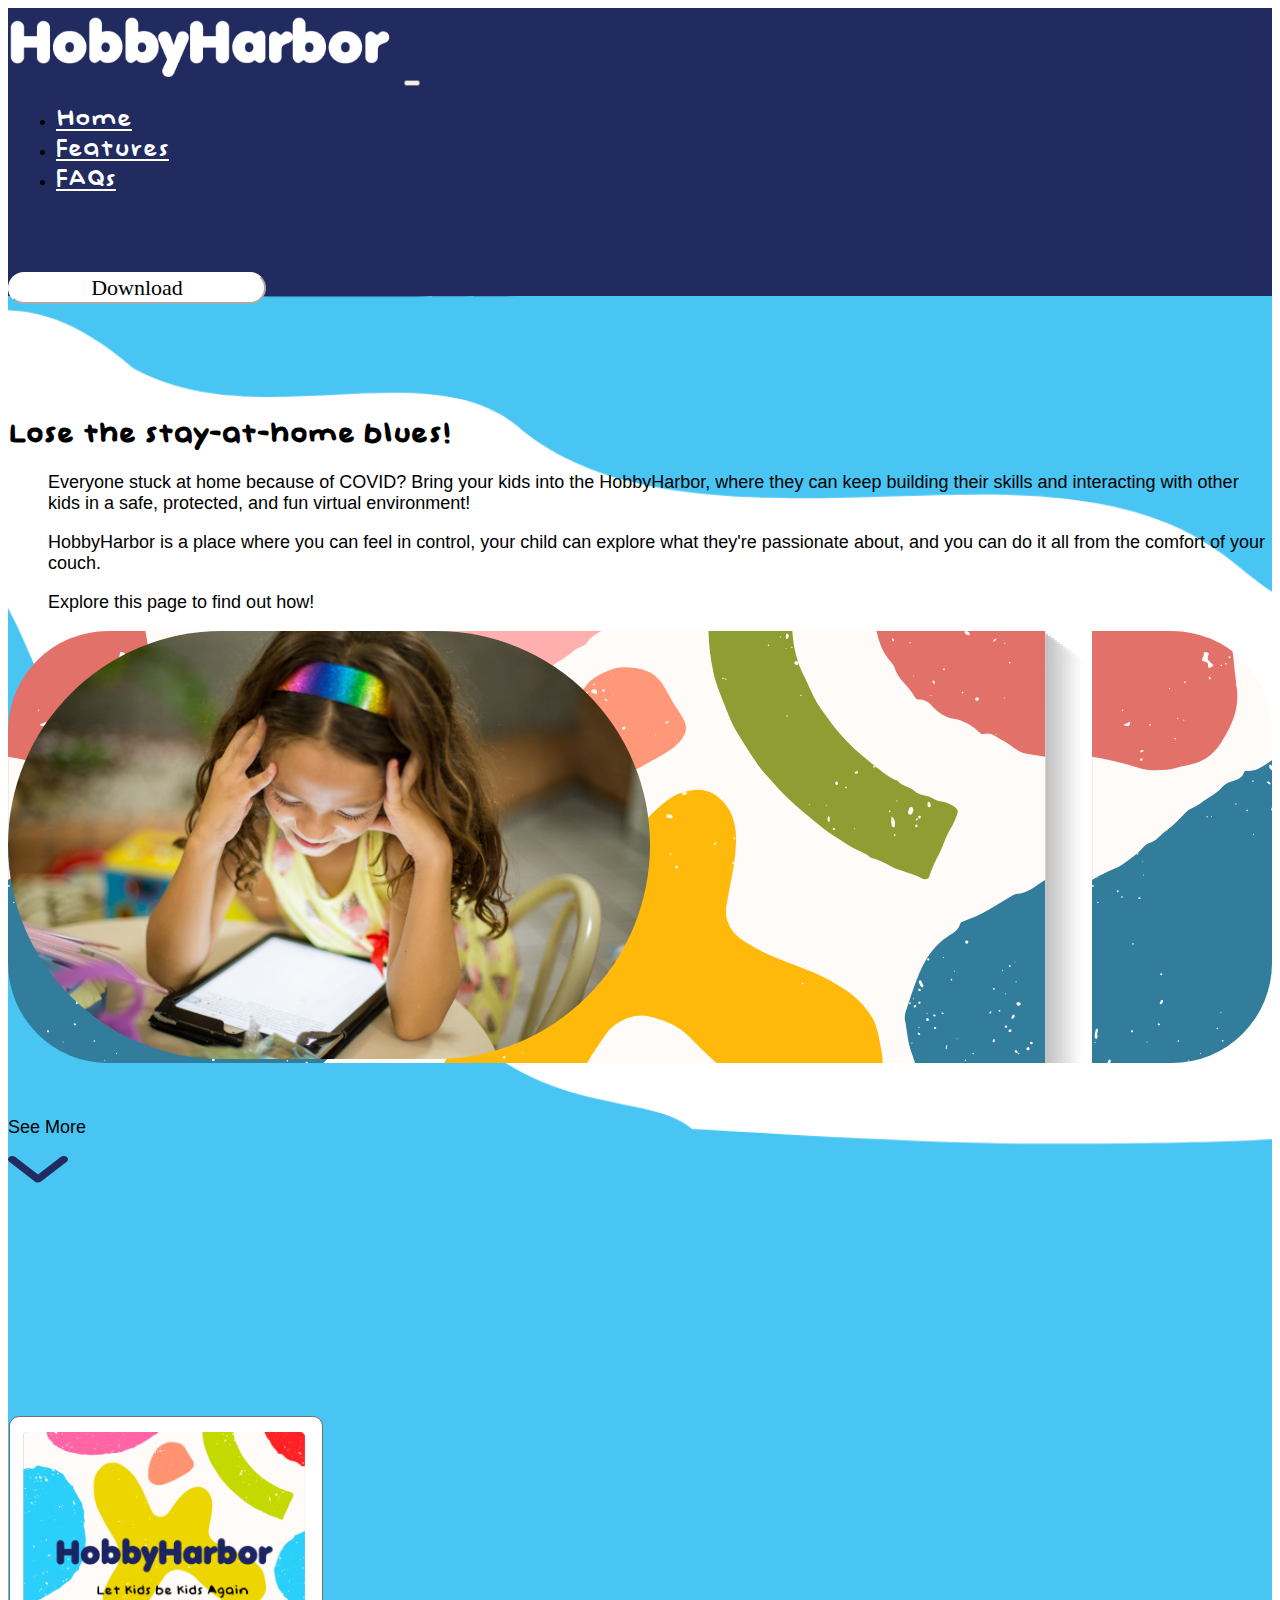
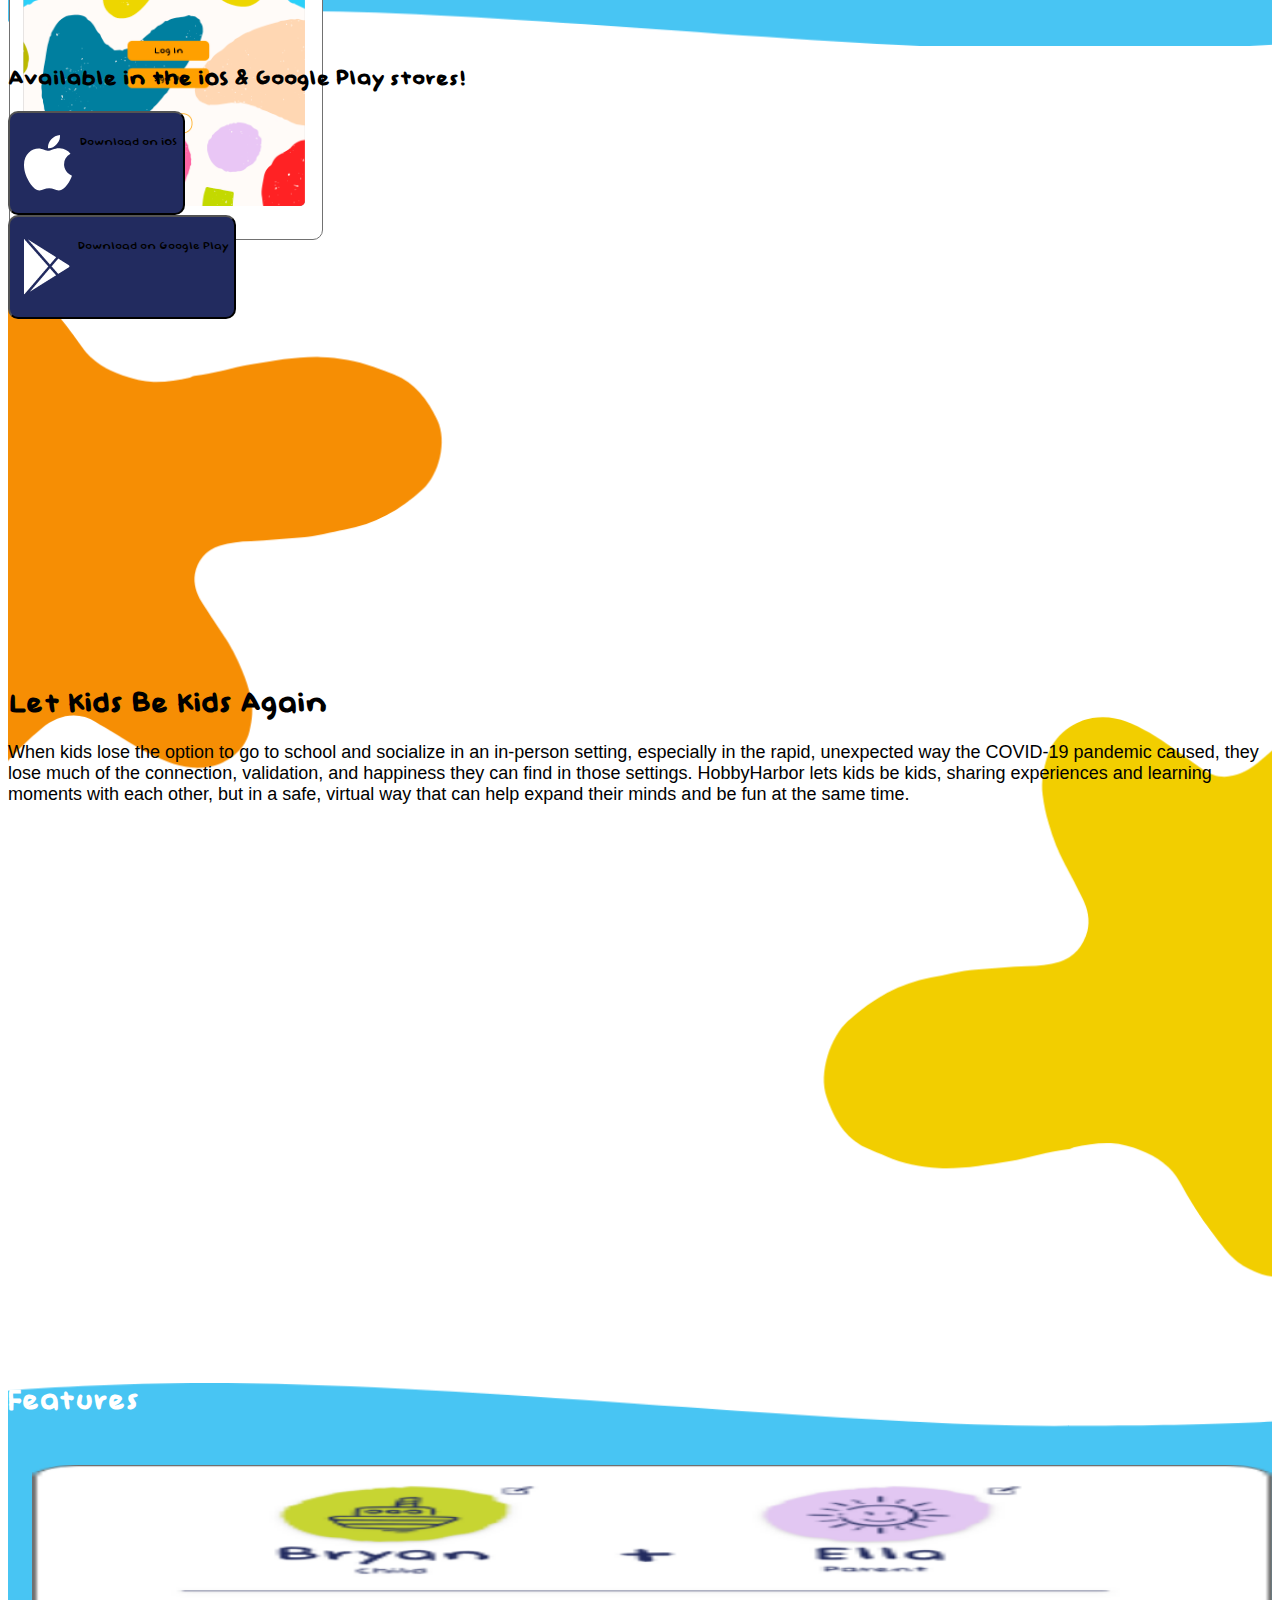
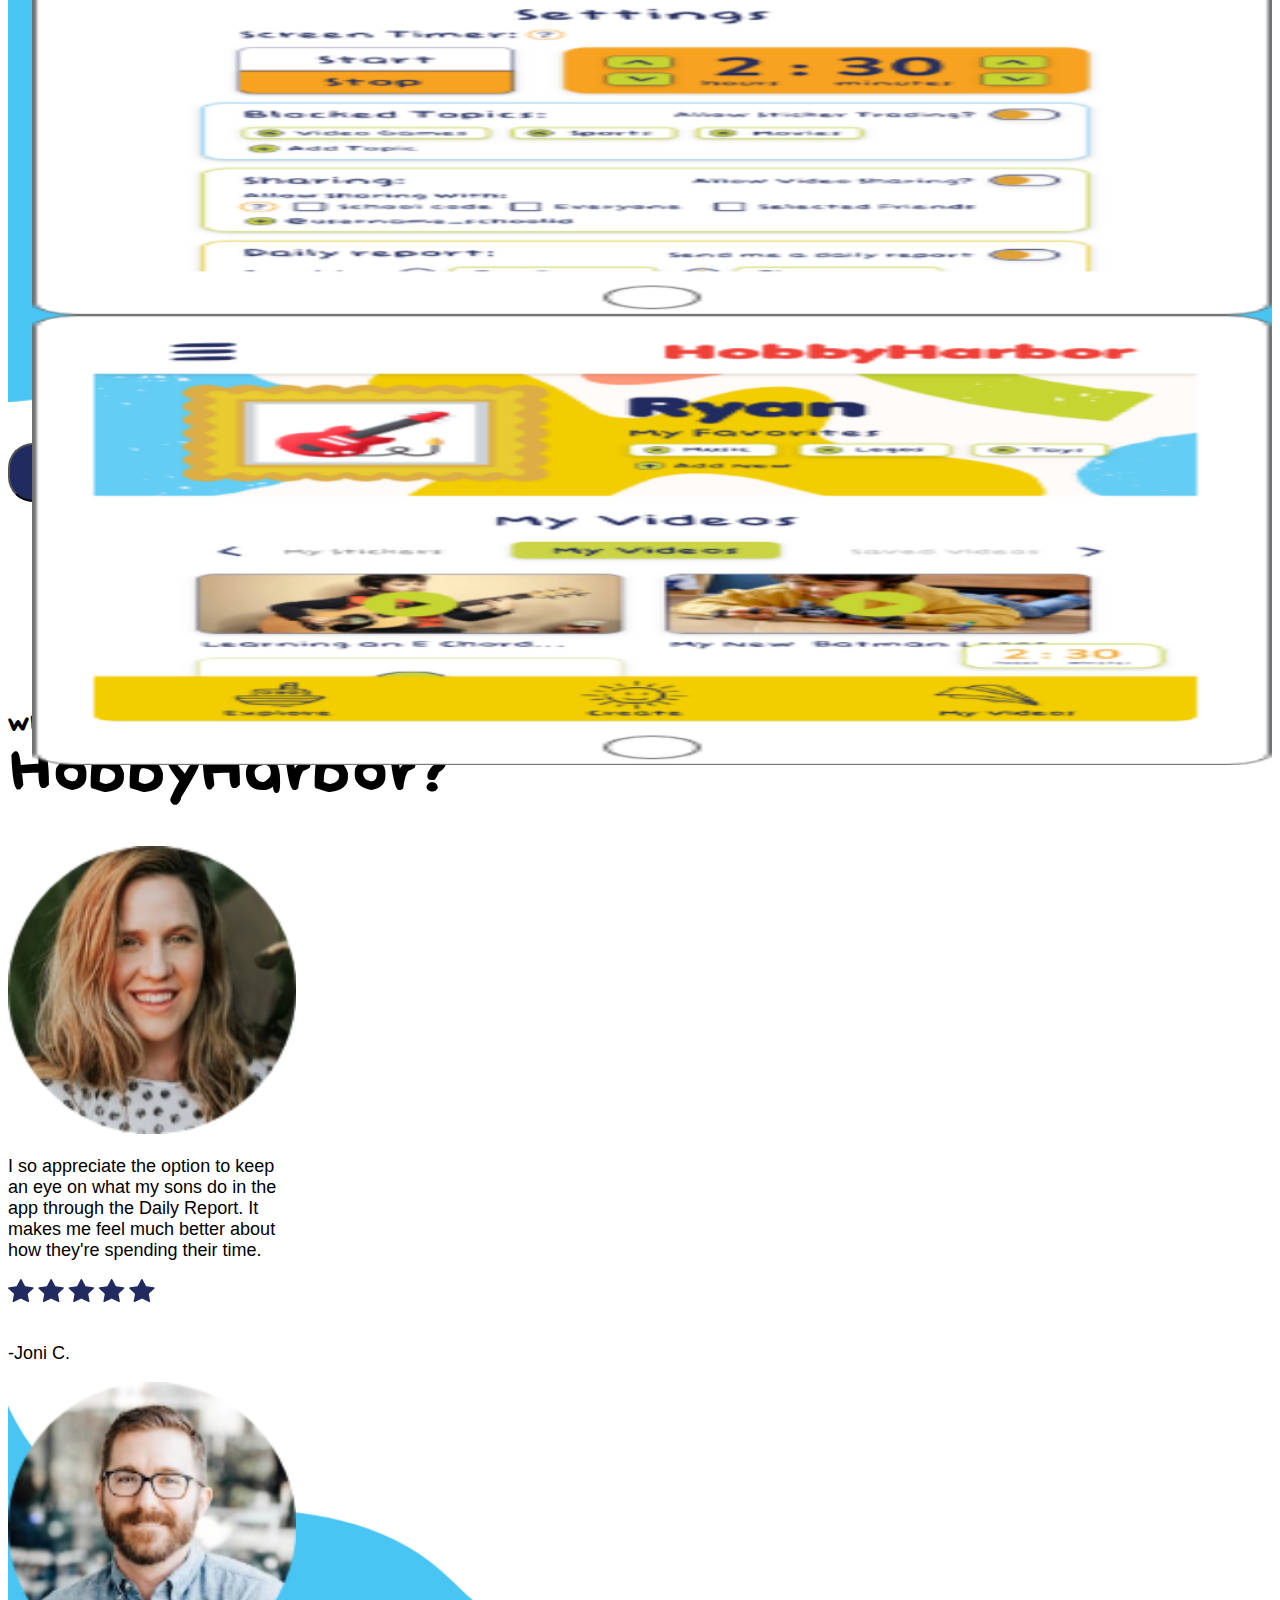
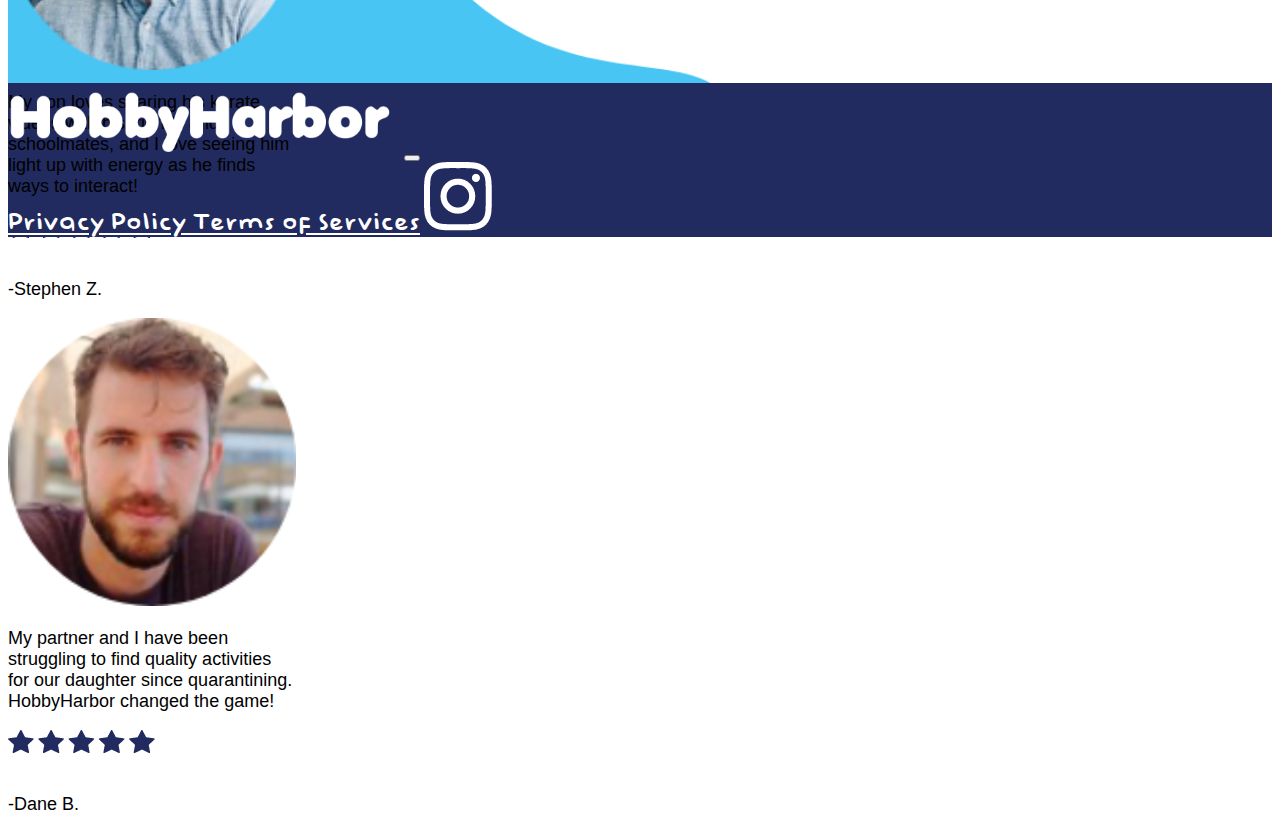
<file: index.html>
<!doctype html>
<html>
<head>
<meta charset="UTF-8">
<title>HobbyHarbor</title>
<link href="webfontkit-20210217-212825/stylesheet.css" rel="stylesheet" type="text/css">	
<link rel="stylesheet" href="https://cdn.jsdelivr.net/npm/bootstrap@4.6.0/dist/css/bootstrap.min.css" integrity="sha384-B0vP5xmATw1+K9KRQjQERJvTumQW0nPEzvF6L/Z6nronJ3oUOFUFpCjEUQouq2+l" crossorigin="anonymous">	
<link href="index.css" rel="stylesheet" type="text/css">
</head>

<body>
<nav class="navbar navbar-expand-lg navbar-light bg-light">
  <a class="navbar-brand" href="#"><img src="images/HobbyHarbor logo white.png" alt=""></a>
  <button class="navbar-toggler" type="button" data-toggle="collapse" data-target="#navbarSupportedContent" aria-controls="navbarSupportedContent" aria-expanded="false" aria-label="Toggle navigation">
    <span class="navbar-toggler-icon"></span>
  </button>

  <div class="collapse navbar-collapse" id="navbarSupportedContent">
    <ul class="navbar-nav mr-auto">
      <li class="nav-item active">
        <a class="nav-link" href="#">Home </a>
      </li>
      <li class="nav-item">
        <a class="nav-link" href="features/features.html">Features</a>
      </li>
      
      <li class="nav-item">
        <a class="nav-link" href="faq/faq.html">FAQs</a>
      </li>
    </ul>
  
      
      <button class="btn btn-outline-success my-2 my-sm-0" type="submit">Download</button>
    
  </div>
</nav>
	
	<div id="river-top" class="container-fluid">
		<div class="row hero">
			<div class="col-lg-6 landingText">
			<h1>Lose the stay-at-home blues!</h1>
			<p class="riverText">Everyone stuck at home because of COVID? Bring your kids into the HobbyHarbor, where they can keep building their skills and interacting with other kids in a safe, protected, and fun virtual environment!</p><p class="riverText">HobbyHarbor is a place where you can feel in control, your child can explore what they're passionate about, and you can do it all from the comfort of your couch.</p>
			<p class="riverText">Explore this page to find out how!</p>	
			</div>
			<div class="col-lg-6 col-med-3 heroImg">
			<img src="images/patricia-prudente-girl on ipad-unsplash.png" alt=""></div>
		</div>
		<div class="row-cols-1">
			<div class="col-lg-1" id="scrollFade">
			<p>See More</p>
			<img src="images/Icon ionic-ios-arrow-down.png" alt=""></div>
		</div>
		<div class="row">
		<div class="col-lg-12 space">
			</div>	
		</div>
		<div class="row justify-content-center">
		<div class="col-lg-3">
			<img src="images/home screen.png" alt=""></div>
		</div>
	</div>
	<div class="row justify-content-center text-center">
		<div class="col-lg-4">
		<h2>Available in the iOS &amp; Google Play stores!</h2>
		</div>
	</div>
	<div class="row justify-content-center downloadButtons">
		<div class="col-lg-2">
		<button class="bg-dark text-light downloadButtons"><img src="images/appleicon light.png" alt="">Download on iOS</button>
		</div>
		<div class="col-lg-2">
		<button class="bg-dark text-light downloadButtons"><img src="images/googleplay icon light.png" alt="">Download on Google Play</button>	
		</div>
	</div>
	<div id="blobSection" class="flex-column">
	<div class="row justify-content-center">
		<div class="col-lg-6 middleText">
		<h1 class="text-center">Let Kids Be Kids Again</h1>
		<p>When kids lose the option to go to school and socialize in an in-person setting, especially in the rapid, unexpected way the COVID-19 pandemic caused, they lose much of the connection, validation, and happiness they can find in those settings. HobbyHarbor lets kids be kids, sharing experiences and learning moments with each other, but in a safe, virtual way that can help expand their minds and be fun at the same time.</p>	
		</div>
		</div>
	</div>
	<div id="lowerRiver" class="container-fluid">
		<div class="row justify-content-center">
		<div class="col-lg-2">	
		<h1 class="whiteHeader">Features</h1>
			</div>
		</div>
		<div class="row justify-content-center featureCards card-container">
		<div class="col-lg-3 cardflip">
			<img id="parentFeature" class="side" src="images/parent card.png" alt="">
			<img src="images/parent feature card.png" class="side back" alt="">
			</div>
		<div class="col-lg-3 cardflip">
			<img id="childFeature" class="side" src="images/child card.png" alt="">
			<img src="images/child feature card.png" class="side back" alt="">
			</div>	
		</div>
		<div class="row justify-content-center featureButtons">
		<div class="col-lg-2">
		<button class="bg-dark text-light darkButton leftButton"><a href="features/features.html">See More Features</a></button>
		</div>
		<div class="col-lg-2">
		<button class="bg-dark text-light darkButton rightButton"><a href="faq/faq.html">Security and Safety</a></button>	
		</div>
		</div>
		<div class="reviews">
		<div class="row justify-content-center">
		<div class="col-lg-8 text-center reviewTitle">
			<h2>What do they say about<br>
			<span class="large">HobbyHarbor?</span></h2>
			</div>
		</div>
		<div class="row justify-content-around">
		<div class="col-lg-2">
			<div class="card" style="width: 18rem;">
  			<img src="images/woman 1.png" class="card-img-top" alt="...">
  			<div class="card-body">
    		<p class="card-text">I so appreciate the option to keep an eye on what my sons do in the app through the Daily Report. It makes me feel much better about how they're spending their time.</p>
			<img src="images/five stars.png" alt="">
			<br><br>
			<p class="card-text">-Joni C.</p>	
  		</div>
		</div>
			</div>
			<div class="col-lg-2">
			<div class="card" style="width: 18rem;">
  			<img src="images/man 1.png" class="card-img-top" alt="...">
  			<div class="card-body">
    		<p class="card-text">My son loves sharing his karate videos with his friends and schoolmates, and I love seeing him light up with energy as he finds ways to interact!</p>
			<img src="images/five stars.png" alt="">
			<br><br>
			<p class="card-text">-Stephen Z.</p>	
  		</div>
		</div>
			</div>
			<div class="col-lg-2">
			<div class="card" style="width: 18rem;">
  			<img src="images/man 2.png" class="card-img-top" alt="...">
  			<div class="card-body">
    		<p class="card-text">My partner and I have been struggling to find quality activities for our daughter since quarantining. HobbyHarbor changed the game!</p>
			<img src="images/five stars.png" alt="">
			<br><br>
			<p class="card-text">-Dane B.</p>	
  		</div>
		</div>
			</div>
			</div>	
		</div>	
	</div>
	<nav class="navbar navbar-expand-lg navbar-light bg-light">
  <a class="navbar-brand" href="#"><img src="images/HobbyHarbor logo white.png" alt=""></a>
  <button class="navbar-toggler" type="button" data-toggle="collapse" data-target="#navbarNavAltMarkup" aria-controls="navbarNavAltMarkup" aria-expanded="false" aria-label="Toggle navigation">
    <span class="navbar-toggler-icon"></span>
  </button>
  <div class="collapse navbar-collapse" id="navbarNavAltMarkup">
    <div class="navbar-nav footer">
      <a class="nav-link" href="#">Privacy Policy </a>
      <a class="nav-link" href="#">Terms of Services</a>
      <a class="nav-link" href="#" ><img src="images/instagramlogo.png" alt=""></a>
    </div>
  </div>
</nav>
	<script src="index.js"></script>
</body>
</html>
</file>
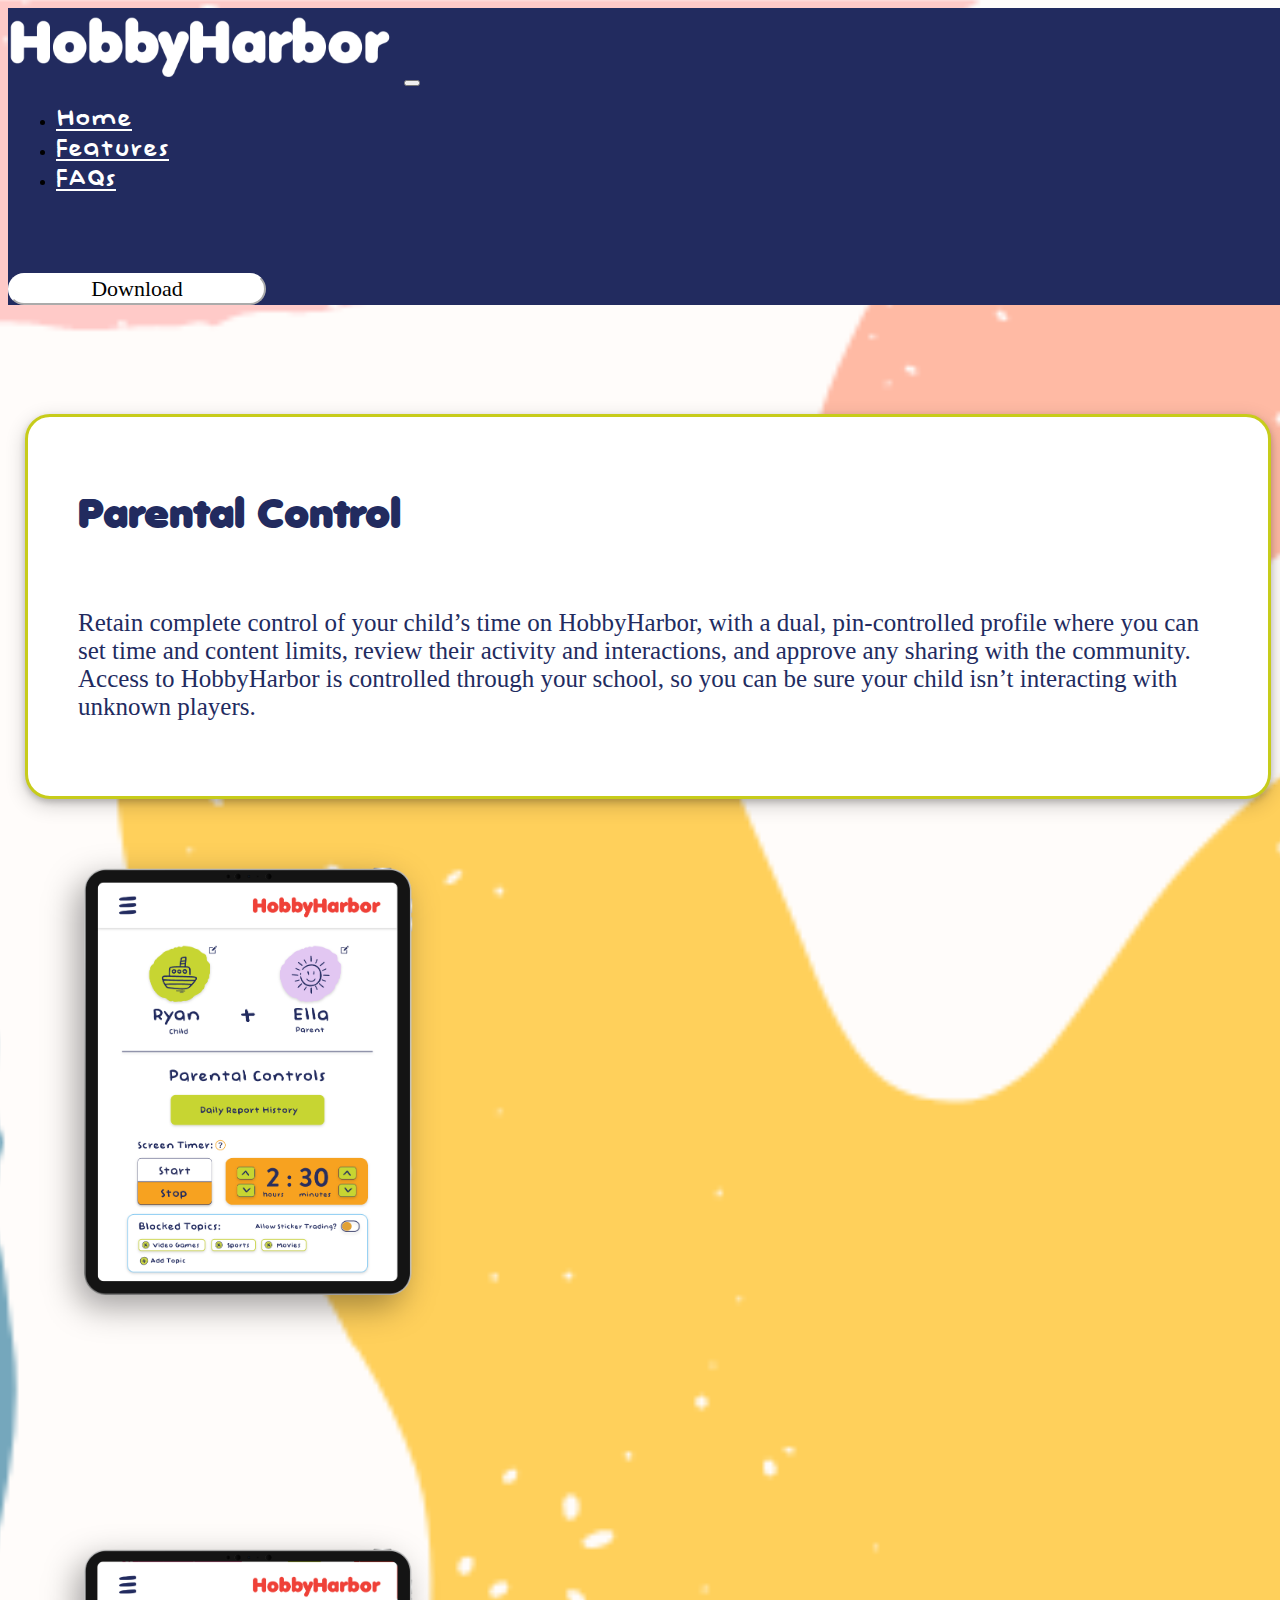
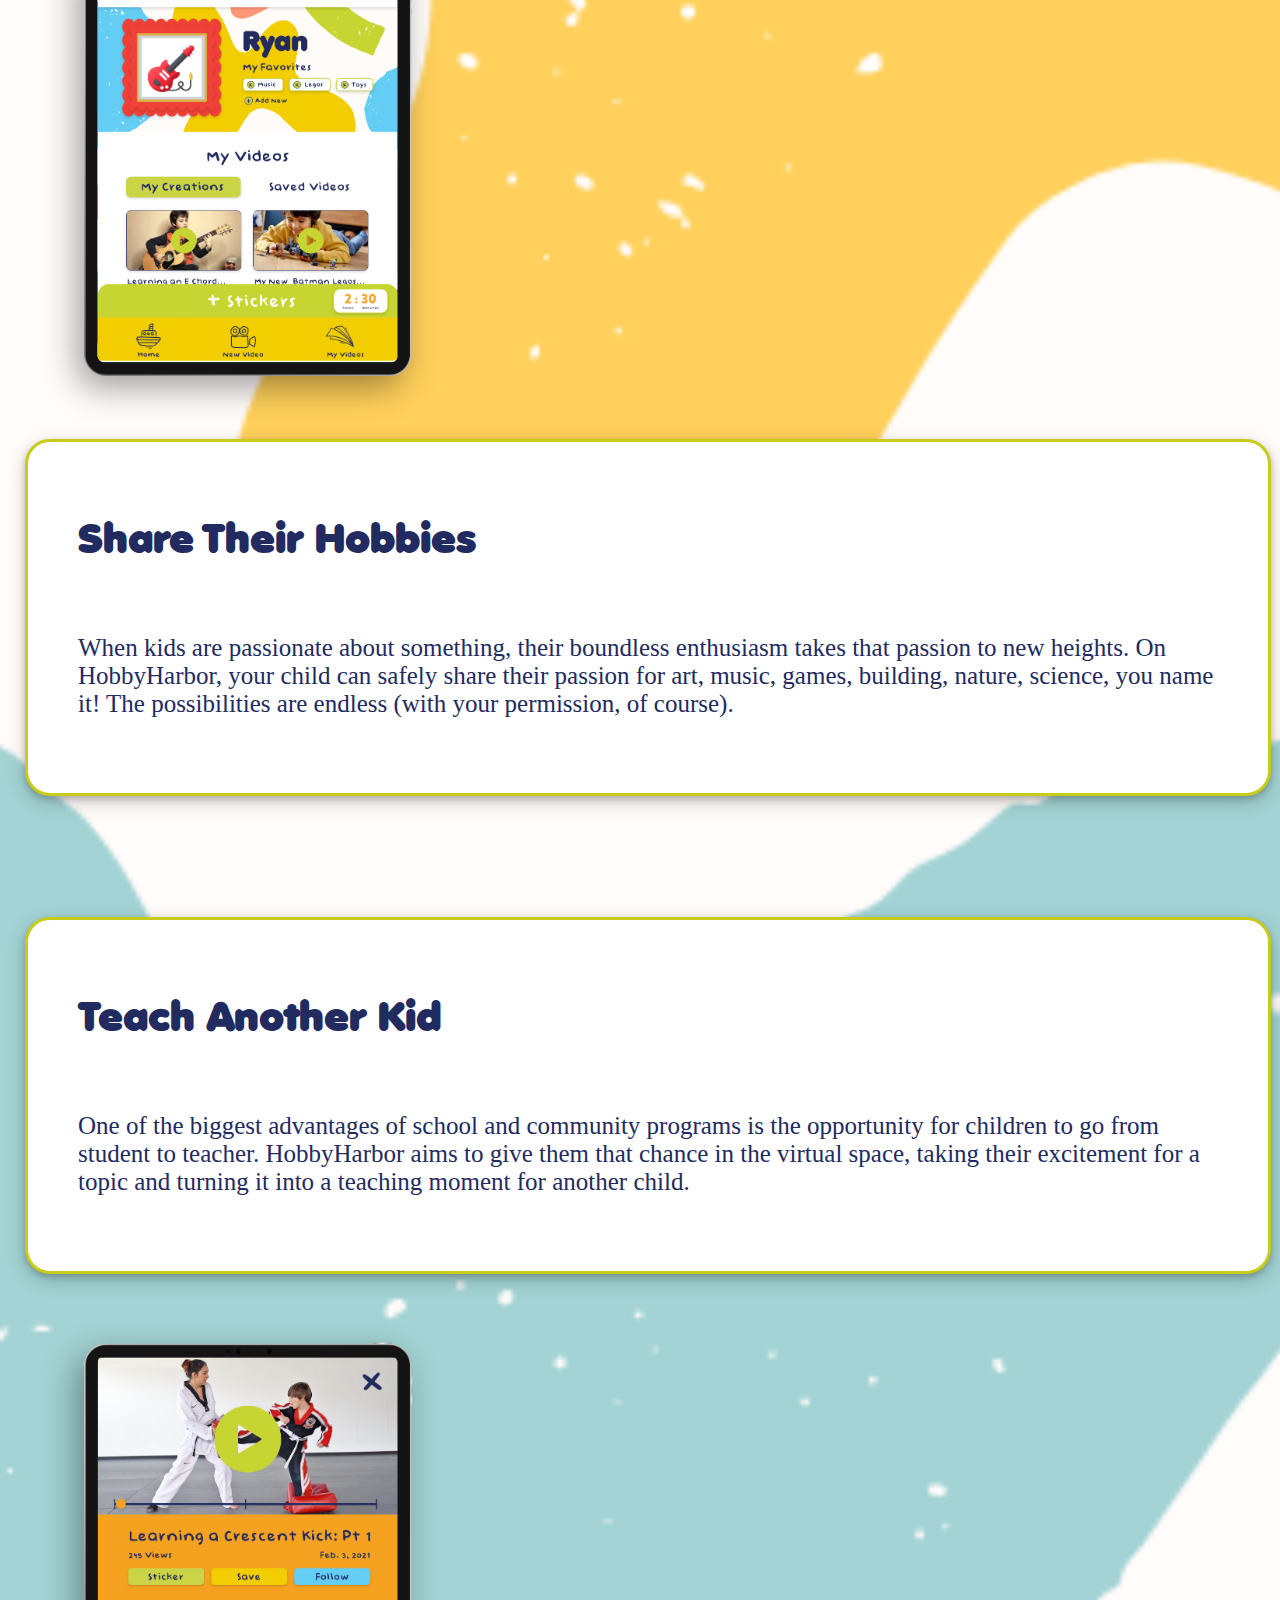
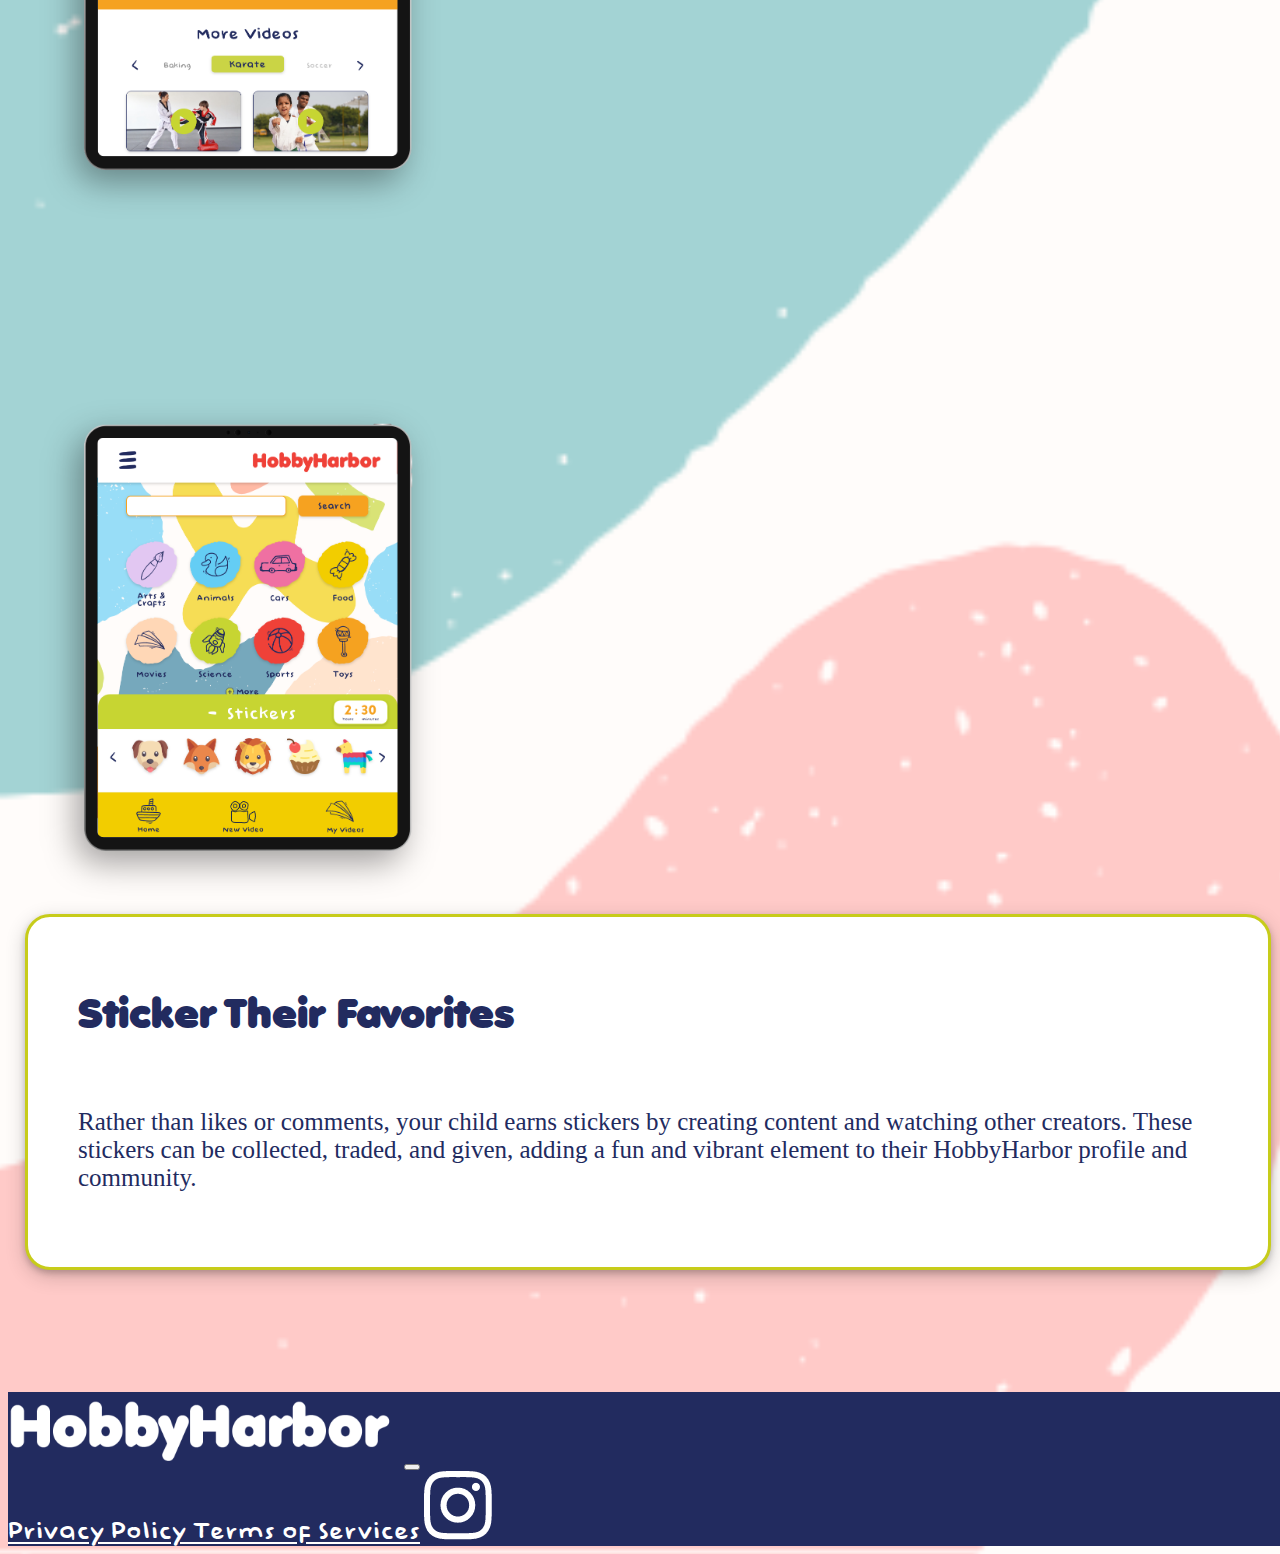
<file: features/features.html>
<!doctype html>
<html>
<head>
<meta charset="UTF-8">
<title>HobbyHouse: Features</title>
<link href="webfontkit-20210217-212825/stylesheet.css" rel="stylesheet" type="text/css">	
<link rel="stylesheet" href="https://cdn.jsdelivr.net/npm/bootstrap@4.6.0/dist/css/bootstrap.min.css" integrity="sha384-B0vP5xmATw1+K9KRQjQERJvTumQW0nPEzvF6L/Z6nronJ3oUOFUFpCjEUQouq2+l" crossorigin="anonymous">	
<link href="../index.css" rel="stylesheet" type="text/css">
<link href="features.css" rel="stylesheet" type="text/css">
</head>

<body>
    <section>
      <nav class="navbar navbar-expand-lg navbar-light bg-light">
        <a class="navbar-brand" href="#"><img src="../images/HobbyHarbor logo white.png" alt=""></a>
        <button class="navbar-toggler" type="button" data-toggle="collapse" data-target="#navbarSupportedContent" aria-controls="navbarSupportedContent" aria-expanded="false" aria-label="Toggle navigation">
          <span class="navbar-toggler-icon"></span>
        </button>
      
        <div class="collapse navbar-collapse" id="navbarSupportedContent">
          <ul class="navbar-nav mr-auto">
            <li class="nav-item active">
              <a class="nav-link" href="../index.html">Home </a>
            </li>
            <li class="nav-item">
              <a class="nav-link" href="#">Features</a>
            </li>
            
            <li class="nav-item">
              <a class="nav-link" href="../faq/faq.html">FAQs</a>
            </li>
          </ul>
        
            
            <button class="btn btn-outline-success my-2 my-sm-0" href="https://xd.adobe.com/view/fc4b8857-23e3-48cc-9bbf-b27caf650315-a918/?fullscreen" type="submit">Download</button>
          
        </div>
      </nav>
      
    </section>
  <section>
    <div class="container">
        <div class="containertab">
            <div class="row">
              <div class="col-md-6 col-lg-8 col-xl-8 textTab" >
                <h1>Parental Control</h1>
                <br>
                <p>Retain complete control of your child’s time on HobbyHarbor, with a dual, pin-controlled profile where you can set time and content limits, review their activity and interactions, and approve any sharing with the community. Access to HobbyHarbor is controlled through your school, so you can be sure your child isn’t interacting with unknown players.</p>    
              </div>
              <div class="col-md-6 col-lg-4 col-xl-4 image_section">
                <img class="img-center" src="../images/Group 3151@2x.png">
              </div>
            </div>
          </div>
          <div class="containertab">
            <div class="row">
                <div class="col-md-6 col-lg-4 col-xl-4 image_section">
                    <img class="img-center1" src="../images/Group 3155@2x.png">
                </div>
                <div class="col-md-6 col-lg-8 col-xl-8 textTab">
                    <h1>Share Their Hobbies</h1>
                    <br>
                    <p>When kids are passionate about something, their boundless enthusiasm takes that passion to new heights. On HobbyHarbor, your child can safely share their passion for art, music, games, building, nature, science, you name it! The possibilities are endless (with your permission, of course).</p>    
                      </div>
            </div>
          </div>
          <div class="containertab">
            <div class="row">
              <div class="col-md-6 col-lg-8 col-xl-8 textTab">
                <h1>Teach Another Kid</h1>
                <br>
                <p>One of the biggest advantages of school and community programs is the opportunity for children to go from student to teacher. HobbyHarbor aims to give them that chance in the virtual space, taking their excitement for a topic and turning it into a teaching moment for another child.</p>    
              </div>
              <div class="col-md-6 col-lg-4 col-xl-4 image_section">
                <img class="img-center" src="../images/Group 3153@2x.png">
              </div>
            </div>
          </div>
          <div class="containertab containertab1">
            <div class="row">
                <div class="col-md-6 col-lg-4 col-xl-4 image_section">
                    <img class="img-center1" src="../images/Group 3152@2x.png">
                </div>
                <div class="col-md-6 col-lg-8 col-xl-8 textTab">
                    <h1>Sticker Their Favorites</h1>
                    <br>
                    <p>Rather than likes or comments, your child earns stickers by creating content and watching other creators. These stickers can be collected, traded, and given, adding a fun and vibrant element to their HobbyHarbor profile and community.</p>    
                          </div>
            </div>
          </div>
    </div>
  </section>
<section>
	<nav class="navbar navbar-expand-lg navbar-light bg-light">
    <a class="navbar-brand" href="#"><img src="../images/HobbyHarbor logo white.png" alt=""></a>
    <button class="navbar-toggler" type="button" data-toggle="collapse" data-target="#navbarNavAltMarkup" aria-controls="navbarNavAltMarkup" aria-expanded="false" aria-label="Toggle navigation">
      <span class="navbar-toggler-icon"></span>
    </button>
    <div class="collapse navbar-collapse" id="navbarNavAltMarkup">
      <div class="navbar-nav footer">
        <a class="nav-link" href="#">Privacy Policy </a>
        <a class="nav-link" href="#">Terms of Services</a>
        <a class="nav-link" href="#" ><img src="../images/instagramlogo.png" alt=""></a>
      </div>
    </div>
  </nav>

</section>
</body>
</html>
</file>
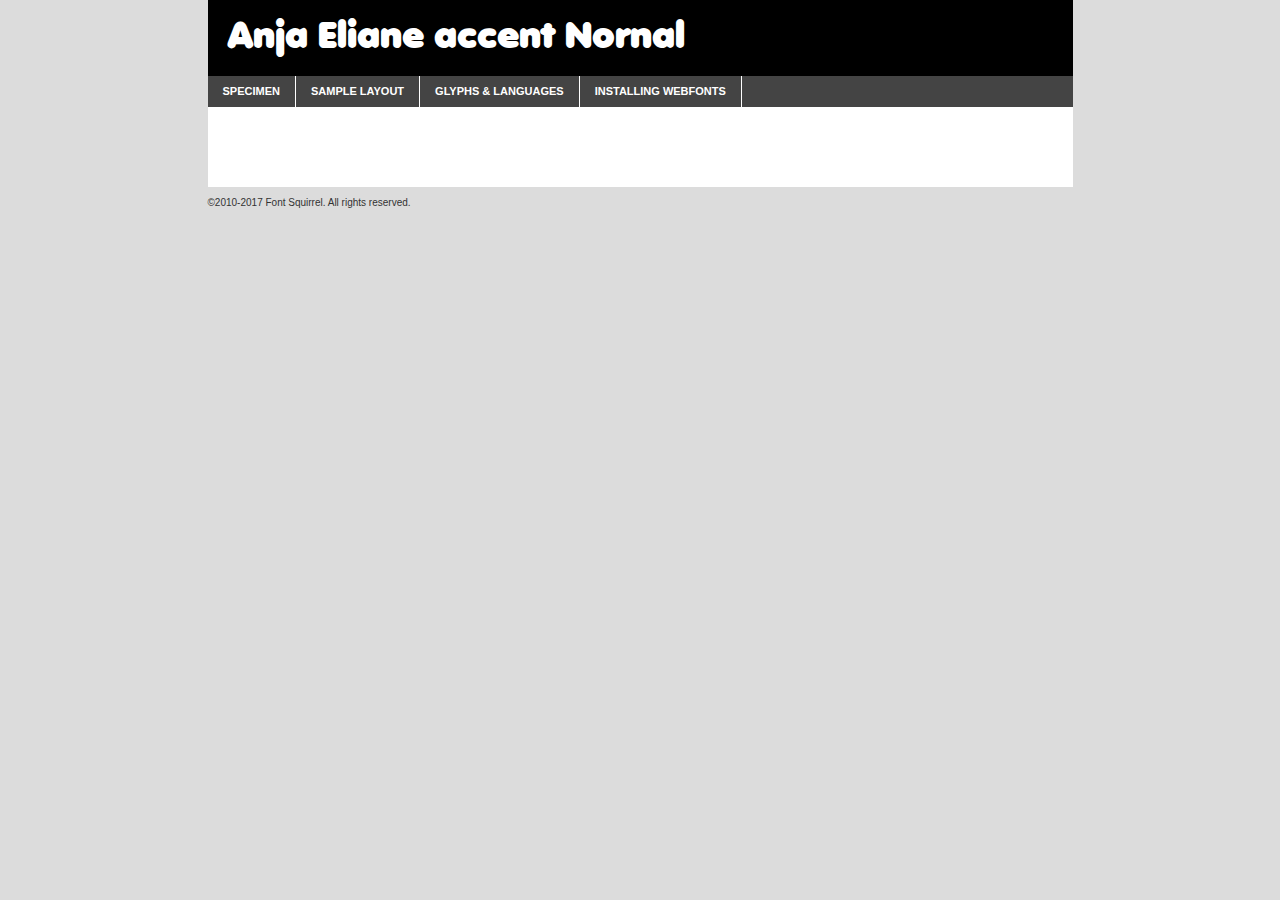
<file: webfontkit-20210217-212825/anja_eliane_accent002-demo.html>
<!DOCTYPE html PUBLIC "-//W3C//DTD XHTML 1.0 Transitional//EN"
	"http://www.w3.org/TR/xhtml1/DTD/xhtml1-transitional.dtd">

<html xmlns="http://www.w3.org/1999/xhtml" xml:lang="en" lang="en">
<head>
	<meta http-equiv="Content-Type" content="text/html; charset=utf-8" />
	<script src="http://ajax.googleapis.com/ajax/libs/jquery/1.7.2/jquery.min.js" type="text/javascript" charset="utf-8"></script>
	<script type="text/javascript">
	(function($){$.fn.easyTabs=function(option){var param=jQuery.extend({fadeSpeed:"fast",defaultContent:1,activeClass:'active'},option);$(this).each(function(){var thisId="#"+this.id;if(param.defaultContent==''){param.defaultContent=1;}
	if(typeof param.defaultContent=="number")
	{var defaultTab=$(thisId+" .tabs li:eq("+(param.defaultContent-1)+") a").attr('href').substr(1);}else{var defaultTab=param.defaultContent;}
	$(thisId+" .tabs li a").each(function(){var tabToHide=$(this).attr('href').substr(1);$("#"+tabToHide).addClass('easytabs-tab-content');});hideAll();changeContent(defaultTab);function hideAll(){$(thisId+" .easytabs-tab-content").hide();}
	function changeContent(tabId){hideAll();$(thisId+" .tabs li").removeClass(param.activeClass);$(thisId+" .tabs li a[href=#"+tabId+"]").closest('li').addClass(param.activeClass);if(param.fadeSpeed!="none")
	{$(thisId+" #"+tabId).fadeIn(param.fadeSpeed);}else{$(thisId+" #"+tabId).show();}}
	$(thisId+" .tabs li").click(function(){var tabId=$(this).find('a').attr('href').substr(1);changeContent(tabId);return false;});});}})(jQuery);
	</script>
	<link rel="stylesheet" href="specimen_files/specimen_stylesheet.css" type="text/css" charset="utf-8" />
	<link rel="stylesheet" href="stylesheet.css" type="text/css" charset="utf-8" />

	<style type="text/css">
					body{
				font-family: 'anja_eliane_accentnornal';
							}
		</style>

	<title>Anja Eliane accent Nornal Specimen</title>
	
	
	<script type="text/javascript" charset="utf-8">
		$(document).ready(function() {
			$('#container').easyTabs({defaultContent:1});
		});
	</script>
</head>

<body>
<div id="container">
	<div id="header">
		Anja Eliane accent Nornal	</div>
	<ul class="tabs">
		<li><a href="#specimen">Specimen</a></li>
		<li><a href="#layout">Sample Layout</a></li>
				<li><a href="#glyphs">Glyphs &amp; Languages</a></li>
		<li><a href="#installing">Installing Webfonts</a></li>
		
	</ul>
	
	<div id="main_content">

		
			<div id="specimen">
		
				<div class="section">
					<div class="grid12 firstcol">
						<div class="huge">AaBb</div>
					</div>
				</div>
		
				<div class="section">
					<div class="glyph_range">A&#x200B;B&#x200b;C&#x200b;D&#x200b;E&#x200b;F&#x200b;G&#x200b;H&#x200b;I&#x200b;J&#x200b;K&#x200b;L&#x200b;M&#x200b;N&#x200b;O&#x200b;P&#x200b;Q&#x200b;R&#x200b;S&#x200b;T&#x200b;U&#x200b;V&#x200b;W&#x200b;X&#x200b;Y&#x200b;Z&#x200b;a&#x200b;b&#x200b;c&#x200b;d&#x200b;e&#x200b;f&#x200b;g&#x200b;h&#x200b;i&#x200b;j&#x200b;k&#x200b;l&#x200b;m&#x200b;n&#x200b;o&#x200b;p&#x200b;q&#x200b;r&#x200b;s&#x200b;t&#x200b;u&#x200b;v&#x200b;w&#x200b;x&#x200b;y&#x200b;z&#x200b;1&#x200b;2&#x200b;3&#x200b;4&#x200b;5&#x200b;6&#x200b;7&#x200b;8&#x200b;9&#x200b;0&#x200b;&amp;&#x200b;.&#x200b;,&#x200b;?&#x200b;!&#x200b;&#64;&#x200b;(&#x200b;)&#x200b;#&#x200b;$&#x200b;%&#x200b;*&#x200b;+&#x200b;-&#x200b;=&#x200b;:&#x200b;;</div>
				</div>
				<div class="section">
					<div class="grid12 firstcol">
						<table class="sample_table">
							<tr><td>10</td><td class="size10">abcdefghijklmnopqrstuvwxyzABCDEFGHIJKLMNOPQRSTUVWXYZ0123456789abcdefghijklmnopqrstuvwxyzABCDEFGHIJKLMNOPQRSTUVWXYZ0123456789abcdefghijklmnopqrstuvwxyzABCDEFGHIJKLMNOPQRSTUVWXYZ</td></tr>
							<tr><td>11</td><td class="size11">abcdefghijklmnopqrstuvwxyzABCDEFGHIJKLMNOPQRSTUVWXYZ0123456789abcdefghijklmnopqrstuvwxyzABCDEFGHIJKLMNOPQRSTUVWXYZ0123456789abcdefghijklmnopqrstuvwxyzABCDEFGHIJKLMNOPQRSTUVWXYZ</td></tr>
							<tr><td>12</td><td class="size12">abcdefghijklmnopqrstuvwxyzABCDEFGHIJKLMNOPQRSTUVWXYZ0123456789abcdefghijklmnopqrstuvwxyzABCDEFGHIJKLMNOPQRSTUVWXYZ0123456789abcdefghijklmnopqrstuvwxyzABCDEFGHIJKLMNOPQRSTUVWXYZ</td></tr>
							<tr><td>13</td><td class="size13">abcdefghijklmnopqrstuvwxyzABCDEFGHIJKLMNOPQRSTUVWXYZ0123456789abcdefghijklmnopqrstuvwxyzABCDEFGHIJKLMNOPQRSTUVWXYZ0123456789abcdefghijklmnopqrstuvwxyzABCDEFGHIJKLMNOPQRSTUVWXYZ</td></tr>
							<tr><td>14</td><td class="size14">abcdefghijklmnopqrstuvwxyzABCDEFGHIJKLMNOPQRSTUVWXYZ0123456789abcdefghijklmnopqrstuvwxyzABCDEFGHIJKLMNOPQRSTUVWXYZ0123456789abcdefghijklmnopqrstuvwxyzABCDEFGHIJKLMNOPQRSTUVWXYZ</td></tr>
							<tr><td>16</td><td class="size16">abcdefghijklmnopqrstuvwxyzABCDEFGHIJKLMNOPQRSTUVWXYZ0123456789abcdefghijklmnopqrstuvwxyzABCDEFGHIJKLMNOPQRSTUVWXYZ</td></tr>
							<tr><td>18</td><td class="size18">abcdefghijklmnopqrstuvwxyzABCDEFGHIJKLMNOPQRSTUVWXYZ0123456789abcdefghijklmnopqrstuvwxyzABCDEFGHIJKLMNOPQRSTUVWXYZ</td></tr>
							<tr><td>20</td><td class="size20">abcdefghijklmnopqrstuvwxyzABCDEFGHIJKLMNOPQRSTUVWXYZ0123456789abcdefghijklmnopqrstuvwxyzABCDEFGHIJKLMNOPQRSTUVWXYZ</td></tr>
							<tr><td>24</td><td class="size24">abcdefghijklmnopqrstuvwxyzABCDEFGHIJKLMNOPQRSTUVWXYZ0123456789abcdefghijklmnopqrstuvwxyzABCDEFGHIJKLMNOPQRSTUVWXYZ</td></tr>
							<tr><td>30</td><td class="size30">abcdefghijklmnopqrstuvwxyzABCDEFGHIJKLMNOPQRSTUVWXYZ0123456789abcdefghijklmnopqrstuvwxyzABCDEFGHIJKLMNOPQRSTUVWXYZ</td></tr>
							<tr><td>36</td><td class="size36">abcdefghijklmnopqrstuvwxyzABCDEFGHIJKLMNOPQRSTUVWXYZ0123456789abcdefghijklmnopqrstuvwxyzABCDEFGHIJKLMNOPQRSTUVWXYZ</td></tr>
							<tr><td>48</td><td class="size48">abcdefghijklmnopqrstuvwxyzABCDEFGHIJKLMNOPQRSTUVWXYZ0123456789abcdefghijklmnopqrstuvwxyzABCDEFGHIJKLMNOPQRSTUVWXYZ</td></tr>
							<tr><td>60</td><td class="size60">abcdefghijklmnopqrstuvwxyzABCDEFGHIJKLMNOPQRSTUVWXYZ0123456789abcdefghijklmnopqrstuvwxyzABCDEFGHIJKLMNOPQRSTUVWXYZ</td></tr>
							<tr><td>72</td><td class="size72">abcdefghijklmnopqrstuvwxyzABCDEFGHIJKLMNOPQRSTUVWXYZ0123456789abcdefghijklmnopqrstuvwxyzABCDEFGHIJKLMNOPQRSTUVWXYZ</td></tr>
							<tr><td>90</td><td class="size90">abcdefghijklmnopqrstuvwxyzABCDEFGHIJKLMNOPQRSTUVWXYZ0123456789abcdefghijklmnopqrstuvwxyzABCDEFGHIJKLMNOPQRSTUVWXYZ</td></tr>
						</table>
				
					</div>
			
				</div>
		
		
		
								<div class="section" id="bodycomparison">


										<div id="xheight">
				<div class="fontbody">&#x25FC;&#x25FC;&#x25FC;&#x25FC;&#x25FC;&#x25FC;&#x25FC;&#x25FC;&#x25FC;&#x25FC;&#x25FC;&#x25FC;&#x25FC;&#x25FC;&#x25FC;&#x25FC;&#x25FC;&#x25FC;&#x25FC;&#x25FC;&#x25FC;&#x25FC;&#x25FC;&#x25FC;&#x25FC;&#x25FC;&#x25FC;&#x25FC;&#x25FC;&#x25FC;&#x25FC;&#x25FC;&#x25FC;&#x25FC;&#x25FC;&#x25FC;&#x25FC;&#x25FC;&#x25FC;&#x25FC;&#x25FC;&#x25FC;&#x25FC;&#x25FC;&#x25FC;&#x25FC;&#x25FC;&#x25FC;&#x25FC;&#x25FC;&#x25FC;&#x25FC;&#x25FC;&#x25FC;&#x25FC;&#x25FC;&#x25FC;&#x25FC;&#x25FC;&#x25FC;&#x25FC;&#x25FC;&#x25FC;&#x25FC;&#x25FC;&#x25FC;&#x25FC;&#x25FC;&#x25FC;&#x25FC;&#x25FC;&#x25FC;&#x25FC;&#x25FC;&#x25FC;&#x25FC;&#x25FC;&#x25FC;&#x25FC;&#x25FC;&#x25FC;&#x25FC;&#x25FC;&#x25FC;&#x25FC;&#x25FC;&#x25FC;&#x25FC;&#x25FC;&#x25FC;&#x25FC;&#x25FC;&#x25FC;&#x25FC;&#x25FC;&#x25FC;&#x25FC;&#x25FC;&#x25FC;body</div><div class="arialbody">body</div><div class="verdanabody">body</div><div class="georgiabody">body</div></div>
										<div class="fontbody" style="z-index:1">
											body<span>Anja Eliane accent Nornal</span>
										</div>
										<div class="arialbody" style="z-index:1">
											body<span>Arial</span>
										</div>
										<div class="verdanabody" style="z-index:1">
											body<span>Verdana</span>
										</div>
										<div class="georgiabody" style="z-index:1">
											body<span>Georgia</span>
										</div>



								</div>
		
		
				<div class="section psample psample_row1" id="">
					
					<div class="grid2 firstcol">
						<p class="size10"><span>10.</span>Aenean lacinia bibendum nulla sed consectetur. Fusce dapibus, tellus ac cursus commodo, tortor mauris condimentum nibh, ut fermentum massa justo sit amet risus. Nullam id dolor id nibh ultricies vehicula ut id elit. Cum sociis natoque penatibus et magnis dis parturient montes, nascetur ridiculus mus. Nulla vitae elit libero, a pharetra augue.</p>
			
					</div>
					<div class="grid3">
						<p class="size11"><span>11.</span>Aenean lacinia bibendum nulla sed consectetur. Fusce dapibus, tellus ac cursus commodo, tortor mauris condimentum nibh, ut fermentum massa justo sit amet risus. Nullam id dolor id nibh ultricies vehicula ut id elit. Cum sociis natoque penatibus et magnis dis parturient montes, nascetur ridiculus mus. Nulla vitae elit libero, a pharetra augue.</p>
			
					</div>
					<div class="grid3">
						<p class="size12"><span>12.</span>Aenean lacinia bibendum nulla sed consectetur. Fusce dapibus, tellus ac cursus commodo, tortor mauris condimentum nibh, ut fermentum massa justo sit amet risus. Nullam id dolor id nibh ultricies vehicula ut id elit. Cum sociis natoque penatibus et magnis dis parturient montes, nascetur ridiculus mus. Nulla vitae elit libero, a pharetra augue.</p>
			
					</div>
					<div class="grid4">
						<p class="size13"><span>13.</span>Aenean lacinia bibendum nulla sed consectetur. Fusce dapibus, tellus ac cursus commodo, tortor mauris condimentum nibh, ut fermentum massa justo sit amet risus. Nullam id dolor id nibh ultricies vehicula ut id elit. Cum sociis natoque penatibus et magnis dis parturient montes, nascetur ridiculus mus. Nulla vitae elit libero, a pharetra augue.</p>
			
					</div>
					<div class="white_blend"></div>
					
				</div>
				<div class="section psample psample_row2" id="">
					<div class="grid3 firstcol">
						<p class="size14"><span>14.</span>Aenean lacinia bibendum nulla sed consectetur. Fusce dapibus, tellus ac cursus commodo, tortor mauris condimentum nibh, ut fermentum massa justo sit amet risus. Nullam id dolor id nibh ultricies vehicula ut id elit. Cum sociis natoque penatibus et magnis dis parturient montes, nascetur ridiculus mus. Nulla vitae elit libero, a pharetra augue.</p>
			
					</div>
					<div class="grid4">
						<p class="size16"><span>16.</span>Aenean lacinia bibendum nulla sed consectetur. Fusce dapibus, tellus ac cursus commodo, tortor mauris condimentum nibh, ut fermentum massa justo sit amet risus. Nullam id dolor id nibh ultricies vehicula ut id elit. Cum sociis natoque penatibus et magnis dis parturient montes, nascetur ridiculus mus. Nulla vitae elit libero, a pharetra augue.</p>
			
					</div>
					<div class="grid5">
						<p class="size18"><span>18.</span>Aenean lacinia bibendum nulla sed consectetur. Fusce dapibus, tellus ac cursus commodo, tortor mauris condimentum nibh, ut fermentum massa justo sit amet risus. Nullam id dolor id nibh ultricies vehicula ut id elit. Cum sociis natoque penatibus et magnis dis parturient montes, nascetur ridiculus mus. Nulla vitae elit libero, a pharetra augue.</p>
			
					</div>

					<div class="white_blend"></div>

				</div>
				
				<div class="section psample psample_row3" id="">
					<div class="grid5 firstcol">
						<p class="size20"><span>20.</span>Aenean lacinia bibendum nulla sed consectetur. Fusce dapibus, tellus ac cursus commodo, tortor mauris condimentum nibh, ut fermentum massa justo sit amet risus. Nullam id dolor id nibh ultricies vehicula ut id elit. Cum sociis natoque penatibus et magnis dis parturient montes, nascetur ridiculus mus. Nulla vitae elit libero, a pharetra augue.</p>
					</div>
					<div class="grid7">
						<p class="size24"><span>24.</span>Aenean lacinia bibendum nulla sed consectetur. Fusce dapibus, tellus ac cursus commodo, tortor mauris condimentum nibh, ut fermentum massa justo sit amet risus. Nullam id dolor id nibh ultricies vehicula ut id elit. Cum sociis natoque penatibus et magnis dis parturient montes, nascetur ridiculus mus. Nulla vitae elit libero, a pharetra augue.</p>
					</div>
					
					<div class="white_blend"></div>
					
				</div>
				
				<div class="section psample psample_row4" id="">
					<div class="grid12 firstcol">
						<p class="size30"><span>30.</span>Aenean lacinia bibendum nulla sed consectetur. Fusce dapibus, tellus ac cursus commodo, tortor mauris condimentum nibh, ut fermentum massa justo sit amet risus. Nullam id dolor id nibh ultricies vehicula ut id elit. Cum sociis natoque penatibus et magnis dis parturient montes, nascetur ridiculus mus. Nulla vitae elit libero, a pharetra augue.</p>
					</div>
					<div class="white_blend"></div>
					
				</div>
				
				
				
				<div class="section psample psample_row1 fullreverse">
					<div class="grid2 firstcol">
						<p class="size10"><span>10.</span>Aenean lacinia bibendum nulla sed consectetur. Fusce dapibus, tellus ac cursus commodo, tortor mauris condimentum nibh, ut fermentum massa justo sit amet risus. Nullam id dolor id nibh ultricies vehicula ut id elit. Cum sociis natoque penatibus et magnis dis parturient montes, nascetur ridiculus mus. Nulla vitae elit libero, a pharetra augue.</p>
			
					</div>
					<div class="grid3">
						<p class="size11"><span>11.</span>Aenean lacinia bibendum nulla sed consectetur. Fusce dapibus, tellus ac cursus commodo, tortor mauris condimentum nibh, ut fermentum massa justo sit amet risus. Nullam id dolor id nibh ultricies vehicula ut id elit. Cum sociis natoque penatibus et magnis dis parturient montes, nascetur ridiculus mus. Nulla vitae elit libero, a pharetra augue.</p>
			
					</div>
					<div class="grid3">
						<p class="size12"><span>12.</span>Aenean lacinia bibendum nulla sed consectetur. Fusce dapibus, tellus ac cursus commodo, tortor mauris condimentum nibh, ut fermentum massa justo sit amet risus. Nullam id dolor id nibh ultricies vehicula ut id elit. Cum sociis natoque penatibus et magnis dis parturient montes, nascetur ridiculus mus. Nulla vitae elit libero, a pharetra augue.</p>
			
					</div>
					<div class="grid4">
						<p class="size13"><span>13.</span>Aenean lacinia bibendum nulla sed consectetur. Fusce dapibus, tellus ac cursus commodo, tortor mauris condimentum nibh, ut fermentum massa justo sit amet risus. Nullam id dolor id nibh ultricies vehicula ut id elit. Cum sociis natoque penatibus et magnis dis parturient montes, nascetur ridiculus mus. Nulla vitae elit libero, a pharetra augue.</p>
			
					</div>
					<div class="black_blend"></div>
					
				</div>
				
				<div class="section psample psample_row2 fullreverse">
					<div class="grid3 firstcol">
						<p class="size14"><span>14.</span>Aenean lacinia bibendum nulla sed consectetur. Fusce dapibus, tellus ac cursus commodo, tortor mauris condimentum nibh, ut fermentum massa justo sit amet risus. Nullam id dolor id nibh ultricies vehicula ut id elit. Cum sociis natoque penatibus et magnis dis parturient montes, nascetur ridiculus mus. Nulla vitae elit libero, a pharetra augue.</p>
			
					</div>
					<div class="grid4">
						<p class="size16"><span>16.</span>Aenean lacinia bibendum nulla sed consectetur. Fusce dapibus, tellus ac cursus commodo, tortor mauris condimentum nibh, ut fermentum massa justo sit amet risus. Nullam id dolor id nibh ultricies vehicula ut id elit. Cum sociis natoque penatibus et magnis dis parturient montes, nascetur ridiculus mus. Nulla vitae elit libero, a pharetra augue.</p>
			
					</div>
					<div class="grid5">
						<p class="size18"><span>18.</span>Aenean lacinia bibendum nulla sed consectetur. Fusce dapibus, tellus ac cursus commodo, tortor mauris condimentum nibh, ut fermentum massa justo sit amet risus. Nullam id dolor id nibh ultricies vehicula ut id elit. Cum sociis natoque penatibus et magnis dis parturient montes, nascetur ridiculus mus. Nulla vitae elit libero, a pharetra augue.</p>
			
					</div>
					<div class="black_blend"></div>

				</div>
				
				<div class="section psample fullreverse psample_row3" id="">
					<div class="grid5 firstcol">
						<p class="size20"><span>20.</span>Aenean lacinia bibendum nulla sed consectetur. Fusce dapibus, tellus ac cursus commodo, tortor mauris condimentum nibh, ut fermentum massa justo sit amet risus. Nullam id dolor id nibh ultricies vehicula ut id elit. Cum sociis natoque penatibus et magnis dis parturient montes, nascetur ridiculus mus. Nulla vitae elit libero, a pharetra augue.</p>
					</div>
					<div class="grid7">
						<p class="size24"><span>24.</span>Aenean lacinia bibendum nulla sed consectetur. Fusce dapibus, tellus ac cursus commodo, tortor mauris condimentum nibh, ut fermentum massa justo sit amet risus. Nullam id dolor id nibh ultricies vehicula ut id elit. Cum sociis natoque penatibus et magnis dis parturient montes, nascetur ridiculus mus. Nulla vitae elit libero, a pharetra augue.</p>
					</div>
					
					<div class="black_blend"></div>
					
				</div>
				
				<div class="section psample fullreverse psample_row4" id="" style="border-bottom: 20px #000 solid;">
					<div class="grid12 firstcol">
						<p class="size30"><span>30.</span>Aenean lacinia bibendum nulla sed consectetur. Fusce dapibus, tellus ac cursus commodo, tortor mauris condimentum nibh, ut fermentum massa justo sit amet risus. Nullam id dolor id nibh ultricies vehicula ut id elit. Cum sociis natoque penatibus et magnis dis parturient montes, nascetur ridiculus mus. Nulla vitae elit libero, a pharetra augue.</p>
					</div>
					<div class="black_blend"></div>
					
				</div>
				
				
				
				
			</div>
			
			<div id="layout">
				
				<div class="section">
					
					<div class="grid12 firstcol">
						<h1>Lorem Ipsum Dolor</h1>
						<h2>Etiam porta sem malesuada magna mollis euismod</h2>
						
						<p class="byline">By <a href="#link">Aenean Lacinia</a></p>
					</div>
				</div>
				<div class="section">
					<div class="grid8 firstcol">
						<p class="large">Donec sed odio dui. Morbi leo risus, porta ac consectetur ac, vestibulum at eros. Fusce dapibus, tellus ac cursus commodo, tortor mauris condimentum nibh, ut fermentum massa justo sit amet risus. </p>

						
						<h3>Pellentesque ornare sem</h3>

						<p>Maecenas sed diam eget risus varius blandit sit amet non magna. Maecenas faucibus mollis interdum. Donec ullamcorper nulla non metus auctor fringilla. Nullam id dolor id nibh ultricies vehicula ut id elit. Nullam id dolor id nibh ultricies vehicula ut id elit. </p>

						<p>Aenean eu leo quam. Pellentesque ornare sem lacinia quam venenatis vestibulum. Lorem ipsum dolor sit amet, consectetur adipiscing elit. Cum sociis natoque penatibus et magnis dis parturient montes, nascetur ridiculus mus. </p>

						<p>Nulla vitae elit libero, a pharetra augue. Praesent commodo cursus magna, vel scelerisque nisl consectetur et. Aenean lacinia bibendum nulla sed consectetur. </p>

						<p>Nullam quis risus eget urna mollis ornare vel eu leo. Nullam quis risus eget urna mollis ornare vel eu leo. Maecenas sed diam eget risus varius blandit sit amet non magna. Donec ullamcorper nulla non metus auctor fringilla. </p>

						<h3>Cras mattis consectetur</h3>

						<p>Aenean eu leo quam. Pellentesque ornare sem lacinia quam venenatis vestibulum. Aenean lacinia bibendum nulla sed consectetur. Integer posuere erat a ante venenatis dapibus posuere velit aliquet. Cras mattis consectetur purus sit amet fermentum. </p>

						<p>Nullam id dolor id nibh ultricies vehicula ut id elit. Nullam quis risus eget urna mollis ornare vel eu leo. Cras mattis consectetur purus sit amet fermentum.</p>
					</div>
					
					<div class="grid4 sidebar">
						
						<div class="box reverse">
							<p class="last">Nullam quis risus eget urna mollis ornare vel eu leo. Donec ullamcorper nulla non metus auctor fringilla. Cras mattis consectetur purus sit amet fermentum. Sed posuere consectetur est at lobortis. Lorem ipsum dolor sit amet, consectetur adipiscing elit. </p>
						</div>
						
						<p class="caption">Maecenas sed diam eget risus varius.</p>

						<p>Vestibulum id ligula porta felis euismod semper. Integer posuere erat a ante venenatis dapibus posuere velit aliquet. Vestibulum id ligula porta felis euismod semper. Sed posuere consectetur est at lobortis. Maecenas sed diam eget risus varius blandit sit amet non magna. Fusce dapibus, tellus ac cursus commodo, tortor mauris condimentum nibh, ut fermentum massa justo sit amet risus. </p>

					

						<p>Duis mollis, est non commodo luctus, nisi erat porttitor ligula, eget lacinia odio sem nec elit. Aenean lacinia bibendum nulla sed consectetur. Vivamus sagittis lacus vel augue laoreet rutrum faucibus dolor auctor. Aenean lacinia bibendum nulla sed consectetur. Nullam quis risus eget urna mollis ornare vel eu leo. </p>

						<p>Praesent commodo cursus magna, vel scelerisque nisl consectetur et. Donec ullamcorper nulla non metus auctor fringilla. Maecenas faucibus mollis interdum. Fusce dapibus, tellus ac cursus commodo, tortor mauris condimentum nibh, ut fermentum massa justo sit amet risus. </p>

					</div>
				</div>
				
			</div>


			



		<div id="glyphs">
			<div class="section">
				<div class="grid12 firstcol">
			
				<h1>Language Support</h1>
				<p>The subset of Anja Eliane accent Nornal in this kit supports the following languages:<br />
			
					English, Arrernte, Bislama, Cebuano, Fijian, Gilbertese, Hmong, Ibanag, Iloko_ilokano, Interglossa_glosa, Interlingua, Lojban, Norfolk_pitcairnese, Oromo, Rotokas, Seychelles_creole, Shona, Somali, Southern_ndebele, Swahili, Swati_swazi, Tok_pisin, Warlpiri, Xhosa, Zulu, Latinbasic, Demo				</p>
				<h1>Glyph Chart</h1>
				<p>The subset of Anja Eliane accent Nornal in this kit includes all the glyphs listed below. Unicode entities are included above each glyph to help you insert individual characters into your layout.</p>
				<div id="glyph_chart">
			
																				 <div><p>&amp;#13;</p>&#13;</div>
																				 <div><p>&amp;#32;</p>&#32;</div>
																				 <div><p>&amp;#33;</p>&#33;</div>
																				 <div><p>&amp;#34;</p>&#34;</div>
																				 <div><p>&amp;#36;</p>&#36;</div>
																				 <div><p>&amp;#37;</p>&#37;</div>
																				 <div><p>&amp;#38;</p>&#38;</div>
																				 <div><p>&amp;#39;</p>&#39;</div>
																				 <div><p>&amp;#40;</p>&#40;</div>
																				 <div><p>&amp;#41;</p>&#41;</div>
																				 <div><p>&amp;#42;</p>&#42;</div>
																				 <div><p>&amp;#43;</p>&#43;</div>
																				 <div><p>&amp;#44;</p>&#44;</div>
																				 <div><p>&amp;#45;</p>&#45;</div>
																				 <div><p>&amp;#46;</p>&#46;</div>
																				 <div><p>&amp;#47;</p>&#47;</div>
																				 <div><p>&amp;#48;</p>&#48;</div>
																				 <div><p>&amp;#49;</p>&#49;</div>
																				 <div><p>&amp;#50;</p>&#50;</div>
																				 <div><p>&amp;#51;</p>&#51;</div>
																				 <div><p>&amp;#52;</p>&#52;</div>
																				 <div><p>&amp;#53;</p>&#53;</div>
																				 <div><p>&amp;#54;</p>&#54;</div>
																				 <div><p>&amp;#55;</p>&#55;</div>
																				 <div><p>&amp;#56;</p>&#56;</div>
																				 <div><p>&amp;#57;</p>&#57;</div>
																				 <div><p>&amp;#58;</p>&#58;</div>
																				 <div><p>&amp;#59;</p>&#59;</div>
																				 <div><p>&amp;#61;</p>&#61;</div>
																				 <div><p>&amp;#63;</p>&#63;</div>
																				 <div><p>&amp;#64;</p>&#64;</div>
																				 <div><p>&amp;#65;</p>&#65;</div>
																				 <div><p>&amp;#66;</p>&#66;</div>
																				 <div><p>&amp;#67;</p>&#67;</div>
																				 <div><p>&amp;#68;</p>&#68;</div>
																				 <div><p>&amp;#69;</p>&#69;</div>
																				 <div><p>&amp;#70;</p>&#70;</div>
																				 <div><p>&amp;#71;</p>&#71;</div>
																				 <div><p>&amp;#72;</p>&#72;</div>
																				 <div><p>&amp;#73;</p>&#73;</div>
																				 <div><p>&amp;#74;</p>&#74;</div>
																				 <div><p>&amp;#75;</p>&#75;</div>
																				 <div><p>&amp;#76;</p>&#76;</div>
																				 <div><p>&amp;#77;</p>&#77;</div>
																				 <div><p>&amp;#78;</p>&#78;</div>
																				 <div><p>&amp;#79;</p>&#79;</div>
																				 <div><p>&amp;#80;</p>&#80;</div>
																				 <div><p>&amp;#81;</p>&#81;</div>
																				 <div><p>&amp;#82;</p>&#82;</div>
																				 <div><p>&amp;#83;</p>&#83;</div>
																				 <div><p>&amp;#84;</p>&#84;</div>
																				 <div><p>&amp;#85;</p>&#85;</div>
																				 <div><p>&amp;#86;</p>&#86;</div>
																				 <div><p>&amp;#87;</p>&#87;</div>
																				 <div><p>&amp;#88;</p>&#88;</div>
																				 <div><p>&amp;#89;</p>&#89;</div>
																				 <div><p>&amp;#90;</p>&#90;</div>
																				 <div><p>&amp;#91;</p>&#91;</div>
																				 <div><p>&amp;#93;</p>&#93;</div>
																				 <div><p>&amp;#94;</p>&#94;</div>
																				 <div><p>&amp;#95;</p>&#95;</div>
																				 <div><p>&amp;#97;</p>&#97;</div>
																				 <div><p>&amp;#98;</p>&#98;</div>
																				 <div><p>&amp;#99;</p>&#99;</div>
																				 <div><p>&amp;#100;</p>&#100;</div>
																				 <div><p>&amp;#101;</p>&#101;</div>
																				 <div><p>&amp;#102;</p>&#102;</div>
																				 <div><p>&amp;#103;</p>&#103;</div>
																				 <div><p>&amp;#104;</p>&#104;</div>
																				 <div><p>&amp;#105;</p>&#105;</div>
																				 <div><p>&amp;#106;</p>&#106;</div>
																				 <div><p>&amp;#107;</p>&#107;</div>
																				 <div><p>&amp;#108;</p>&#108;</div>
																				 <div><p>&amp;#109;</p>&#109;</div>
																				 <div><p>&amp;#110;</p>&#110;</div>
																				 <div><p>&amp;#111;</p>&#111;</div>
																				 <div><p>&amp;#112;</p>&#112;</div>
																				 <div><p>&amp;#113;</p>&#113;</div>
																				 <div><p>&amp;#114;</p>&#114;</div>
																				 <div><p>&amp;#115;</p>&#115;</div>
																				 <div><p>&amp;#116;</p>&#116;</div>
																				 <div><p>&amp;#117;</p>&#117;</div>
																				 <div><p>&amp;#118;</p>&#118;</div>
																				 <div><p>&amp;#119;</p>&#119;</div>
																				 <div><p>&amp;#120;</p>&#120;</div>
																				 <div><p>&amp;#121;</p>&#121;</div>
																				 <div><p>&amp;#122;</p>&#122;</div>
																				 <div><p>&amp;#123;</p>&#123;</div>
																				 <div><p>&amp;#125;</p>&#125;</div>
																				 <div><p>&amp;#160;</p>&#160;</div>
																				 <div><p>&amp;#162;</p>&#162;</div>
																				 <div><p>&amp;#163;</p>&#163;</div>
																				 <div><p>&amp;#173;</p>&#173;</div>
																				 <div><p>&amp;#174;</p>&#174;</div>
																				 <div><p>&amp;#224;</p>&#224;</div>
																				 <div><p>&amp;#226;</p>&#226;</div>
																				 <div><p>&amp;#228;</p>&#228;</div>
																				 <div><p>&amp;#231;</p>&#231;</div>
																				 <div><p>&amp;#232;</p>&#232;</div>
																				 <div><p>&amp;#233;</p>&#233;</div>
																				 <div><p>&amp;#234;</p>&#234;</div>
																				 <div><p>&amp;#235;</p>&#235;</div>
																				 <div><p>&amp;#238;</p>&#238;</div>
																				 <div><p>&amp;#239;</p>&#239;</div>
																				 <div><p>&amp;#242;</p>&#242;</div>
																				 <div><p>&amp;#244;</p>&#244;</div>
																				 <div><p>&amp;#246;</p>&#246;</div>
																				 <div><p>&amp;#249;</p>&#249;</div>
																				 <div><p>&amp;#250;</p>&#250;</div>
																				 <div><p>&amp;#251;</p>&#251;</div>
																				 <div><p>&amp;#252;</p>&#252;</div>
																				 <div><p>&amp;#8192;</p>&#8192;</div>
																				 <div><p>&amp;#8193;</p>&#8193;</div>
																				 <div><p>&amp;#8194;</p>&#8194;</div>
																				 <div><p>&amp;#8195;</p>&#8195;</div>
																				 <div><p>&amp;#8196;</p>&#8196;</div>
																				 <div><p>&amp;#8197;</p>&#8197;</div>
																				 <div><p>&amp;#8198;</p>&#8198;</div>
																				 <div><p>&amp;#8199;</p>&#8199;</div>
																				 <div><p>&amp;#8200;</p>&#8200;</div>
																				 <div><p>&amp;#8201;</p>&#8201;</div>
																				 <div><p>&amp;#8202;</p>&#8202;</div>
																				 <div><p>&amp;#8208;</p>&#8208;</div>
																				 <div><p>&amp;#8209;</p>&#8209;</div>
																				 <div><p>&amp;#8210;</p>&#8210;</div>
																				 <div><p>&amp;#8211;</p>&#8211;</div>
																				 <div><p>&amp;#8212;</p>&#8212;</div>
																				 <div><p>&amp;#8216;</p>&#8216;</div>
																				 <div><p>&amp;#8217;</p>&#8217;</div>
																				 <div><p>&amp;#8220;</p>&#8220;</div>
																				 <div><p>&amp;#8221;</p>&#8221;</div>
																				 <div><p>&amp;#8226;</p>&#8226;</div>
																				 <div><p>&amp;#8239;</p>&#8239;</div>
																				 <div><p>&amp;#8287;</p>&#8287;</div>
																				 <div><p>&amp;#9724;</p>&#9724;</div>
																																						</div>	
				</div>
		
		
			</div>
		</div>
		
		
		<div id="specs">
			
		</div>
	
		<div id="installing">
			<div class="section">
				<div class="grid7 firstcol">
					<h1>Installing Webfonts</h1>
					
					<p>Webfonts are supported by all major browser platforms but not all in the same way. There are currently four different font formats that must be included in order to target all browsers. This includes TTF, WOFF, EOT and SVG.</p>
					
					<h2>1. Upload your webfonts</h2>
					<p>You must upload your webfont kit to your website. They should be in or near the same directory as your CSS files.</p>
					
					<h2>2. Include the webfont stylesheet</h2>
					<p>A special CSS @font-face declaration helps the various browsers select the appropriate font it needs without causing you a bunch of headaches. Learn more about this syntax by reading the <a href="https://www.fontspring.com/blog/further-hardening-of-the-bulletproof-syntax">Fontspring blog post</a> about it. The code for it is as follows:</p>


<code>
@font-face{ 
	font-family: 'MyWebFont';
	src: url('WebFont.eot');
	src: url('WebFont.eot?#iefix') format('embedded-opentype'),
	     url('WebFont.woff') format('woff'),
	     url('WebFont.ttf') format('truetype'),
	     url('WebFont.svg#webfont') format('svg');
}
</code>

	<p>We've already gone ahead and generated the code for you. All you have to do is link to the stylesheet in your HTML, like this:</p>
	<code>&lt;link rel=&quot;stylesheet&quot; href=&quot;stylesheet.css&quot; type=&quot;text/css&quot; charset=&quot;utf-8&quot; /&gt;</code>

					<h2>3. Modify your own stylesheet</h2>
					<p>To take advantage of your new fonts, you must tell your stylesheet to use them. Look at the original @font-face declaration above and find the property called "font-family." The name linked there will be what you use to reference the font. Prepend that webfont name to the font stack in the "font-family" property, inside the selector you want to change. For example:</p>
<code>p { font-family: 'WebFont', Arial, sans-serif; }</code>

<h2>4. Test</h2>
<p>Getting webfonts to work cross-browser <em>can</em> be tricky. Use the information in the sidebar to help you if you find that fonts aren't loading in a particular browser.</p>
				</div>
				
				<div class="grid5 sidebar">
					<div class="box">
						<h2>Troubleshooting<br />Font-Face Problems</h2>
						<p>Having trouble getting your webfonts to load in your new website? Here are some tips to sort out what might be the problem.</p>

						<h3>Fonts not showing in any browser</h3>

						<p>This sounds like you need to work on the plumbing. You either did not upload the fonts to the correct directory, or you did not link the fonts properly in the CSS. If you've confirmed that all this is correct and you still have a problem, take a look at your .htaccess file and see if requests are getting intercepted.</p>

						<h3>Fonts not loading in iPhone or iPad</h3>

						<p>The most common problem here is that you are serving the fonts from an IIS server. IIS refuses to serve files that have unknown MIME types. If that is the case, you must set the MIME type for SVG to "image/svg+xml" in the server settings. Follow these instructions from Microsoft if you need help.</p>

						<h3>Fonts not loading in Firefox</h3>

						<p>The primary reason for this failure? You are still using a version Firefox older than 3.5. So upgrade already! If that isn't it, then you are very likely serving fonts from a different domain. Firefox requires that all font assets be served from the same domain. Lastly it is possible that you need to add WOFF to your list of MIME types (if you are serving via IIS.)</p>

						<h3>Fonts not loading in IE</h3>

						<p>Are you looking at Internet Explorer on an actual Windows machine or are you cheating by using a service like Adobe BrowserLab? Many of these screenshot services do not render @font-face for IE. Best to test it on a real machine.</p>

						<h3>Fonts not loading in IE9</h3>

						<p>IE9, like Firefox, requires that fonts be served from the same domain as the website. Make sure that is the case.</p>
					</div>
				</div>
			</div>
			
		</div>
	
	</div>
	<div id="footer">
		<p>&copy;2010-2017 Font Squirrel. All rights reserved.</p>
	</div>
</div>
</body>
</html>
</file>
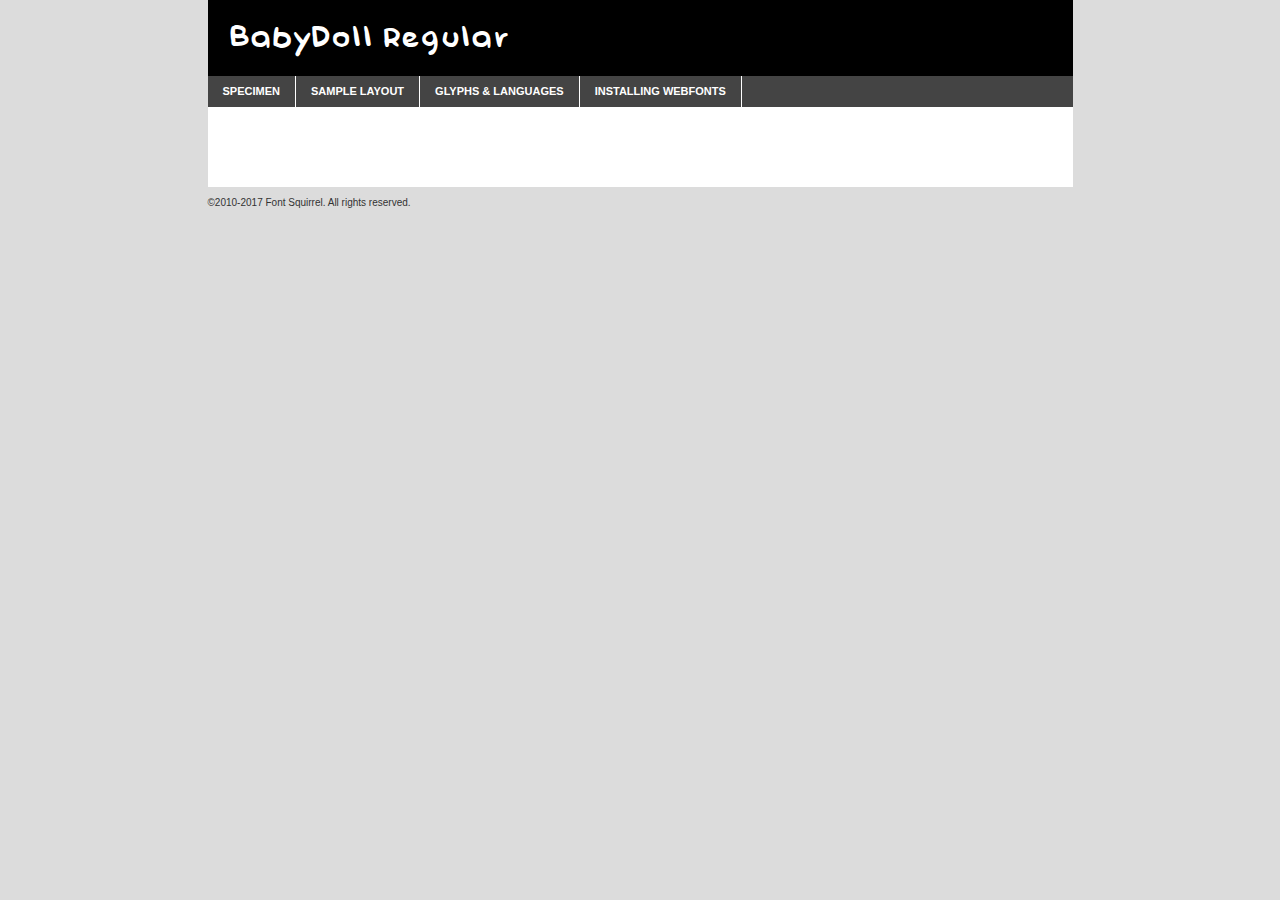
<file: webfontkit-20210217-212825/babydoll-demo.html>
<!DOCTYPE html PUBLIC "-//W3C//DTD XHTML 1.0 Transitional//EN"
	"http://www.w3.org/TR/xhtml1/DTD/xhtml1-transitional.dtd">

<html xmlns="http://www.w3.org/1999/xhtml" xml:lang="en" lang="en">
<head>
	<meta http-equiv="Content-Type" content="text/html; charset=utf-8" />
	<script src="http://ajax.googleapis.com/ajax/libs/jquery/1.7.2/jquery.min.js" type="text/javascript" charset="utf-8"></script>
	<script type="text/javascript">
	(function($){$.fn.easyTabs=function(option){var param=jQuery.extend({fadeSpeed:"fast",defaultContent:1,activeClass:'active'},option);$(this).each(function(){var thisId="#"+this.id;if(param.defaultContent==''){param.defaultContent=1;}
	if(typeof param.defaultContent=="number")
	{var defaultTab=$(thisId+" .tabs li:eq("+(param.defaultContent-1)+") a").attr('href').substr(1);}else{var defaultTab=param.defaultContent;}
	$(thisId+" .tabs li a").each(function(){var tabToHide=$(this).attr('href').substr(1);$("#"+tabToHide).addClass('easytabs-tab-content');});hideAll();changeContent(defaultTab);function hideAll(){$(thisId+" .easytabs-tab-content").hide();}
	function changeContent(tabId){hideAll();$(thisId+" .tabs li").removeClass(param.activeClass);$(thisId+" .tabs li a[href=#"+tabId+"]").closest('li').addClass(param.activeClass);if(param.fadeSpeed!="none")
	{$(thisId+" #"+tabId).fadeIn(param.fadeSpeed);}else{$(thisId+" #"+tabId).show();}}
	$(thisId+" .tabs li").click(function(){var tabId=$(this).find('a').attr('href').substr(1);changeContent(tabId);return false;});});}})(jQuery);
	</script>
	<link rel="stylesheet" href="specimen_files/specimen_stylesheet.css" type="text/css" charset="utf-8" />
	<link rel="stylesheet" href="stylesheet.css" type="text/css" charset="utf-8" />

	<style type="text/css">
					body{
				font-family: 'babydollregular';
							}
		</style>

	<title>BabyDoll Regular Specimen</title>
	
	
	<script type="text/javascript" charset="utf-8">
		$(document).ready(function() {
			$('#container').easyTabs({defaultContent:1});
		});
	</script>
</head>

<body>
<div id="container">
	<div id="header">
		BabyDoll Regular	</div>
	<ul class="tabs">
		<li><a href="#specimen">Specimen</a></li>
		<li><a href="#layout">Sample Layout</a></li>
				<li><a href="#glyphs">Glyphs &amp; Languages</a></li>
		<li><a href="#installing">Installing Webfonts</a></li>
		
	</ul>
	
	<div id="main_content">

		
			<div id="specimen">
		
				<div class="section">
					<div class="grid12 firstcol">
						<div class="huge">AaBb</div>
					</div>
				</div>
		
				<div class="section">
					<div class="glyph_range">A&#x200B;B&#x200b;C&#x200b;D&#x200b;E&#x200b;F&#x200b;G&#x200b;H&#x200b;I&#x200b;J&#x200b;K&#x200b;L&#x200b;M&#x200b;N&#x200b;O&#x200b;P&#x200b;Q&#x200b;R&#x200b;S&#x200b;T&#x200b;U&#x200b;V&#x200b;W&#x200b;X&#x200b;Y&#x200b;Z&#x200b;a&#x200b;b&#x200b;c&#x200b;d&#x200b;e&#x200b;f&#x200b;g&#x200b;h&#x200b;i&#x200b;j&#x200b;k&#x200b;l&#x200b;m&#x200b;n&#x200b;o&#x200b;p&#x200b;q&#x200b;r&#x200b;s&#x200b;t&#x200b;u&#x200b;v&#x200b;w&#x200b;x&#x200b;y&#x200b;z&#x200b;1&#x200b;2&#x200b;3&#x200b;4&#x200b;5&#x200b;6&#x200b;7&#x200b;8&#x200b;9&#x200b;0&#x200b;&amp;&#x200b;.&#x200b;,&#x200b;?&#x200b;!&#x200b;&#64;&#x200b;(&#x200b;)&#x200b;#&#x200b;$&#x200b;%&#x200b;*&#x200b;+&#x200b;-&#x200b;=&#x200b;:&#x200b;;</div>
				</div>
				<div class="section">
					<div class="grid12 firstcol">
						<table class="sample_table">
							<tr><td>10</td><td class="size10">abcdefghijklmnopqrstuvwxyzABCDEFGHIJKLMNOPQRSTUVWXYZ0123456789abcdefghijklmnopqrstuvwxyzABCDEFGHIJKLMNOPQRSTUVWXYZ0123456789abcdefghijklmnopqrstuvwxyzABCDEFGHIJKLMNOPQRSTUVWXYZ</td></tr>
							<tr><td>11</td><td class="size11">abcdefghijklmnopqrstuvwxyzABCDEFGHIJKLMNOPQRSTUVWXYZ0123456789abcdefghijklmnopqrstuvwxyzABCDEFGHIJKLMNOPQRSTUVWXYZ0123456789abcdefghijklmnopqrstuvwxyzABCDEFGHIJKLMNOPQRSTUVWXYZ</td></tr>
							<tr><td>12</td><td class="size12">abcdefghijklmnopqrstuvwxyzABCDEFGHIJKLMNOPQRSTUVWXYZ0123456789abcdefghijklmnopqrstuvwxyzABCDEFGHIJKLMNOPQRSTUVWXYZ0123456789abcdefghijklmnopqrstuvwxyzABCDEFGHIJKLMNOPQRSTUVWXYZ</td></tr>
							<tr><td>13</td><td class="size13">abcdefghijklmnopqrstuvwxyzABCDEFGHIJKLMNOPQRSTUVWXYZ0123456789abcdefghijklmnopqrstuvwxyzABCDEFGHIJKLMNOPQRSTUVWXYZ0123456789abcdefghijklmnopqrstuvwxyzABCDEFGHIJKLMNOPQRSTUVWXYZ</td></tr>
							<tr><td>14</td><td class="size14">abcdefghijklmnopqrstuvwxyzABCDEFGHIJKLMNOPQRSTUVWXYZ0123456789abcdefghijklmnopqrstuvwxyzABCDEFGHIJKLMNOPQRSTUVWXYZ0123456789abcdefghijklmnopqrstuvwxyzABCDEFGHIJKLMNOPQRSTUVWXYZ</td></tr>
							<tr><td>16</td><td class="size16">abcdefghijklmnopqrstuvwxyzABCDEFGHIJKLMNOPQRSTUVWXYZ0123456789abcdefghijklmnopqrstuvwxyzABCDEFGHIJKLMNOPQRSTUVWXYZ</td></tr>
							<tr><td>18</td><td class="size18">abcdefghijklmnopqrstuvwxyzABCDEFGHIJKLMNOPQRSTUVWXYZ0123456789abcdefghijklmnopqrstuvwxyzABCDEFGHIJKLMNOPQRSTUVWXYZ</td></tr>
							<tr><td>20</td><td class="size20">abcdefghijklmnopqrstuvwxyzABCDEFGHIJKLMNOPQRSTUVWXYZ0123456789abcdefghijklmnopqrstuvwxyzABCDEFGHIJKLMNOPQRSTUVWXYZ</td></tr>
							<tr><td>24</td><td class="size24">abcdefghijklmnopqrstuvwxyzABCDEFGHIJKLMNOPQRSTUVWXYZ0123456789abcdefghijklmnopqrstuvwxyzABCDEFGHIJKLMNOPQRSTUVWXYZ</td></tr>
							<tr><td>30</td><td class="size30">abcdefghijklmnopqrstuvwxyzABCDEFGHIJKLMNOPQRSTUVWXYZ0123456789abcdefghijklmnopqrstuvwxyzABCDEFGHIJKLMNOPQRSTUVWXYZ</td></tr>
							<tr><td>36</td><td class="size36">abcdefghijklmnopqrstuvwxyzABCDEFGHIJKLMNOPQRSTUVWXYZ0123456789abcdefghijklmnopqrstuvwxyzABCDEFGHIJKLMNOPQRSTUVWXYZ</td></tr>
							<tr><td>48</td><td class="size48">abcdefghijklmnopqrstuvwxyzABCDEFGHIJKLMNOPQRSTUVWXYZ0123456789abcdefghijklmnopqrstuvwxyzABCDEFGHIJKLMNOPQRSTUVWXYZ</td></tr>
							<tr><td>60</td><td class="size60">abcdefghijklmnopqrstuvwxyzABCDEFGHIJKLMNOPQRSTUVWXYZ0123456789abcdefghijklmnopqrstuvwxyzABCDEFGHIJKLMNOPQRSTUVWXYZ</td></tr>
							<tr><td>72</td><td class="size72">abcdefghijklmnopqrstuvwxyzABCDEFGHIJKLMNOPQRSTUVWXYZ0123456789abcdefghijklmnopqrstuvwxyzABCDEFGHIJKLMNOPQRSTUVWXYZ</td></tr>
							<tr><td>90</td><td class="size90">abcdefghijklmnopqrstuvwxyzABCDEFGHIJKLMNOPQRSTUVWXYZ0123456789abcdefghijklmnopqrstuvwxyzABCDEFGHIJKLMNOPQRSTUVWXYZ</td></tr>
						</table>
				
					</div>
			
				</div>
		
		
		
								<div class="section" id="bodycomparison">


										<div id="xheight">
				<div class="fontbody">&#x25FC;&#x25FC;&#x25FC;&#x25FC;&#x25FC;&#x25FC;&#x25FC;&#x25FC;&#x25FC;&#x25FC;&#x25FC;&#x25FC;&#x25FC;&#x25FC;&#x25FC;&#x25FC;&#x25FC;&#x25FC;&#x25FC;&#x25FC;&#x25FC;&#x25FC;&#x25FC;&#x25FC;&#x25FC;&#x25FC;&#x25FC;&#x25FC;&#x25FC;&#x25FC;&#x25FC;&#x25FC;&#x25FC;&#x25FC;&#x25FC;&#x25FC;&#x25FC;&#x25FC;&#x25FC;&#x25FC;&#x25FC;&#x25FC;&#x25FC;&#x25FC;&#x25FC;&#x25FC;&#x25FC;&#x25FC;&#x25FC;&#x25FC;&#x25FC;&#x25FC;&#x25FC;&#x25FC;&#x25FC;&#x25FC;&#x25FC;&#x25FC;&#x25FC;&#x25FC;&#x25FC;&#x25FC;&#x25FC;&#x25FC;&#x25FC;&#x25FC;&#x25FC;&#x25FC;&#x25FC;&#x25FC;&#x25FC;&#x25FC;&#x25FC;&#x25FC;&#x25FC;&#x25FC;&#x25FC;&#x25FC;&#x25FC;&#x25FC;&#x25FC;&#x25FC;&#x25FC;&#x25FC;&#x25FC;&#x25FC;&#x25FC;&#x25FC;&#x25FC;&#x25FC;&#x25FC;&#x25FC;&#x25FC;&#x25FC;&#x25FC;&#x25FC;&#x25FC;&#x25FC;&#x25FC;body</div><div class="arialbody">body</div><div class="verdanabody">body</div><div class="georgiabody">body</div></div>
										<div class="fontbody" style="z-index:1">
											body<span>BabyDoll Regular</span>
										</div>
										<div class="arialbody" style="z-index:1">
											body<span>Arial</span>
										</div>
										<div class="verdanabody" style="z-index:1">
											body<span>Verdana</span>
										</div>
										<div class="georgiabody" style="z-index:1">
											body<span>Georgia</span>
										</div>



								</div>
		
		
				<div class="section psample psample_row1" id="">
					
					<div class="grid2 firstcol">
						<p class="size10"><span>10.</span>Aenean lacinia bibendum nulla sed consectetur. Fusce dapibus, tellus ac cursus commodo, tortor mauris condimentum nibh, ut fermentum massa justo sit amet risus. Nullam id dolor id nibh ultricies vehicula ut id elit. Cum sociis natoque penatibus et magnis dis parturient montes, nascetur ridiculus mus. Nulla vitae elit libero, a pharetra augue.</p>
			
					</div>
					<div class="grid3">
						<p class="size11"><span>11.</span>Aenean lacinia bibendum nulla sed consectetur. Fusce dapibus, tellus ac cursus commodo, tortor mauris condimentum nibh, ut fermentum massa justo sit amet risus. Nullam id dolor id nibh ultricies vehicula ut id elit. Cum sociis natoque penatibus et magnis dis parturient montes, nascetur ridiculus mus. Nulla vitae elit libero, a pharetra augue.</p>
			
					</div>
					<div class="grid3">
						<p class="size12"><span>12.</span>Aenean lacinia bibendum nulla sed consectetur. Fusce dapibus, tellus ac cursus commodo, tortor mauris condimentum nibh, ut fermentum massa justo sit amet risus. Nullam id dolor id nibh ultricies vehicula ut id elit. Cum sociis natoque penatibus et magnis dis parturient montes, nascetur ridiculus mus. Nulla vitae elit libero, a pharetra augue.</p>
			
					</div>
					<div class="grid4">
						<p class="size13"><span>13.</span>Aenean lacinia bibendum nulla sed consectetur. Fusce dapibus, tellus ac cursus commodo, tortor mauris condimentum nibh, ut fermentum massa justo sit amet risus. Nullam id dolor id nibh ultricies vehicula ut id elit. Cum sociis natoque penatibus et magnis dis parturient montes, nascetur ridiculus mus. Nulla vitae elit libero, a pharetra augue.</p>
			
					</div>
					<div class="white_blend"></div>
					
				</div>
				<div class="section psample psample_row2" id="">
					<div class="grid3 firstcol">
						<p class="size14"><span>14.</span>Aenean lacinia bibendum nulla sed consectetur. Fusce dapibus, tellus ac cursus commodo, tortor mauris condimentum nibh, ut fermentum massa justo sit amet risus. Nullam id dolor id nibh ultricies vehicula ut id elit. Cum sociis natoque penatibus et magnis dis parturient montes, nascetur ridiculus mus. Nulla vitae elit libero, a pharetra augue.</p>
			
					</div>
					<div class="grid4">
						<p class="size16"><span>16.</span>Aenean lacinia bibendum nulla sed consectetur. Fusce dapibus, tellus ac cursus commodo, tortor mauris condimentum nibh, ut fermentum massa justo sit amet risus. Nullam id dolor id nibh ultricies vehicula ut id elit. Cum sociis natoque penatibus et magnis dis parturient montes, nascetur ridiculus mus. Nulla vitae elit libero, a pharetra augue.</p>
			
					</div>
					<div class="grid5">
						<p class="size18"><span>18.</span>Aenean lacinia bibendum nulla sed consectetur. Fusce dapibus, tellus ac cursus commodo, tortor mauris condimentum nibh, ut fermentum massa justo sit amet risus. Nullam id dolor id nibh ultricies vehicula ut id elit. Cum sociis natoque penatibus et magnis dis parturient montes, nascetur ridiculus mus. Nulla vitae elit libero, a pharetra augue.</p>
			
					</div>

					<div class="white_blend"></div>

				</div>
				
				<div class="section psample psample_row3" id="">
					<div class="grid5 firstcol">
						<p class="size20"><span>20.</span>Aenean lacinia bibendum nulla sed consectetur. Fusce dapibus, tellus ac cursus commodo, tortor mauris condimentum nibh, ut fermentum massa justo sit amet risus. Nullam id dolor id nibh ultricies vehicula ut id elit. Cum sociis natoque penatibus et magnis dis parturient montes, nascetur ridiculus mus. Nulla vitae elit libero, a pharetra augue.</p>
					</div>
					<div class="grid7">
						<p class="size24"><span>24.</span>Aenean lacinia bibendum nulla sed consectetur. Fusce dapibus, tellus ac cursus commodo, tortor mauris condimentum nibh, ut fermentum massa justo sit amet risus. Nullam id dolor id nibh ultricies vehicula ut id elit. Cum sociis natoque penatibus et magnis dis parturient montes, nascetur ridiculus mus. Nulla vitae elit libero, a pharetra augue.</p>
					</div>
					
					<div class="white_blend"></div>
					
				</div>
				
				<div class="section psample psample_row4" id="">
					<div class="grid12 firstcol">
						<p class="size30"><span>30.</span>Aenean lacinia bibendum nulla sed consectetur. Fusce dapibus, tellus ac cursus commodo, tortor mauris condimentum nibh, ut fermentum massa justo sit amet risus. Nullam id dolor id nibh ultricies vehicula ut id elit. Cum sociis natoque penatibus et magnis dis parturient montes, nascetur ridiculus mus. Nulla vitae elit libero, a pharetra augue.</p>
					</div>
					<div class="white_blend"></div>
					
				</div>
				
				
				
				<div class="section psample psample_row1 fullreverse">
					<div class="grid2 firstcol">
						<p class="size10"><span>10.</span>Aenean lacinia bibendum nulla sed consectetur. Fusce dapibus, tellus ac cursus commodo, tortor mauris condimentum nibh, ut fermentum massa justo sit amet risus. Nullam id dolor id nibh ultricies vehicula ut id elit. Cum sociis natoque penatibus et magnis dis parturient montes, nascetur ridiculus mus. Nulla vitae elit libero, a pharetra augue.</p>
			
					</div>
					<div class="grid3">
						<p class="size11"><span>11.</span>Aenean lacinia bibendum nulla sed consectetur. Fusce dapibus, tellus ac cursus commodo, tortor mauris condimentum nibh, ut fermentum massa justo sit amet risus. Nullam id dolor id nibh ultricies vehicula ut id elit. Cum sociis natoque penatibus et magnis dis parturient montes, nascetur ridiculus mus. Nulla vitae elit libero, a pharetra augue.</p>
			
					</div>
					<div class="grid3">
						<p class="size12"><span>12.</span>Aenean lacinia bibendum nulla sed consectetur. Fusce dapibus, tellus ac cursus commodo, tortor mauris condimentum nibh, ut fermentum massa justo sit amet risus. Nullam id dolor id nibh ultricies vehicula ut id elit. Cum sociis natoque penatibus et magnis dis parturient montes, nascetur ridiculus mus. Nulla vitae elit libero, a pharetra augue.</p>
			
					</div>
					<div class="grid4">
						<p class="size13"><span>13.</span>Aenean lacinia bibendum nulla sed consectetur. Fusce dapibus, tellus ac cursus commodo, tortor mauris condimentum nibh, ut fermentum massa justo sit amet risus. Nullam id dolor id nibh ultricies vehicula ut id elit. Cum sociis natoque penatibus et magnis dis parturient montes, nascetur ridiculus mus. Nulla vitae elit libero, a pharetra augue.</p>
			
					</div>
					<div class="black_blend"></div>
					
				</div>
				
				<div class="section psample psample_row2 fullreverse">
					<div class="grid3 firstcol">
						<p class="size14"><span>14.</span>Aenean lacinia bibendum nulla sed consectetur. Fusce dapibus, tellus ac cursus commodo, tortor mauris condimentum nibh, ut fermentum massa justo sit amet risus. Nullam id dolor id nibh ultricies vehicula ut id elit. Cum sociis natoque penatibus et magnis dis parturient montes, nascetur ridiculus mus. Nulla vitae elit libero, a pharetra augue.</p>
			
					</div>
					<div class="grid4">
						<p class="size16"><span>16.</span>Aenean lacinia bibendum nulla sed consectetur. Fusce dapibus, tellus ac cursus commodo, tortor mauris condimentum nibh, ut fermentum massa justo sit amet risus. Nullam id dolor id nibh ultricies vehicula ut id elit. Cum sociis natoque penatibus et magnis dis parturient montes, nascetur ridiculus mus. Nulla vitae elit libero, a pharetra augue.</p>
			
					</div>
					<div class="grid5">
						<p class="size18"><span>18.</span>Aenean lacinia bibendum nulla sed consectetur. Fusce dapibus, tellus ac cursus commodo, tortor mauris condimentum nibh, ut fermentum massa justo sit amet risus. Nullam id dolor id nibh ultricies vehicula ut id elit. Cum sociis natoque penatibus et magnis dis parturient montes, nascetur ridiculus mus. Nulla vitae elit libero, a pharetra augue.</p>
			
					</div>
					<div class="black_blend"></div>

				</div>
				
				<div class="section psample fullreverse psample_row3" id="">
					<div class="grid5 firstcol">
						<p class="size20"><span>20.</span>Aenean lacinia bibendum nulla sed consectetur. Fusce dapibus, tellus ac cursus commodo, tortor mauris condimentum nibh, ut fermentum massa justo sit amet risus. Nullam id dolor id nibh ultricies vehicula ut id elit. Cum sociis natoque penatibus et magnis dis parturient montes, nascetur ridiculus mus. Nulla vitae elit libero, a pharetra augue.</p>
					</div>
					<div class="grid7">
						<p class="size24"><span>24.</span>Aenean lacinia bibendum nulla sed consectetur. Fusce dapibus, tellus ac cursus commodo, tortor mauris condimentum nibh, ut fermentum massa justo sit amet risus. Nullam id dolor id nibh ultricies vehicula ut id elit. Cum sociis natoque penatibus et magnis dis parturient montes, nascetur ridiculus mus. Nulla vitae elit libero, a pharetra augue.</p>
					</div>
					
					<div class="black_blend"></div>
					
				</div>
				
				<div class="section psample fullreverse psample_row4" id="" style="border-bottom: 20px #000 solid;">
					<div class="grid12 firstcol">
						<p class="size30"><span>30.</span>Aenean lacinia bibendum nulla sed consectetur. Fusce dapibus, tellus ac cursus commodo, tortor mauris condimentum nibh, ut fermentum massa justo sit amet risus. Nullam id dolor id nibh ultricies vehicula ut id elit. Cum sociis natoque penatibus et magnis dis parturient montes, nascetur ridiculus mus. Nulla vitae elit libero, a pharetra augue.</p>
					</div>
					<div class="black_blend"></div>
					
				</div>
				
				
				
				
			</div>
			
			<div id="layout">
				
				<div class="section">
					
					<div class="grid12 firstcol">
						<h1>Lorem Ipsum Dolor</h1>
						<h2>Etiam porta sem malesuada magna mollis euismod</h2>
						
						<p class="byline">By <a href="#link">Aenean Lacinia</a></p>
					</div>
				</div>
				<div class="section">
					<div class="grid8 firstcol">
						<p class="large">Donec sed odio dui. Morbi leo risus, porta ac consectetur ac, vestibulum at eros. Fusce dapibus, tellus ac cursus commodo, tortor mauris condimentum nibh, ut fermentum massa justo sit amet risus. </p>

						
						<h3>Pellentesque ornare sem</h3>

						<p>Maecenas sed diam eget risus varius blandit sit amet non magna. Maecenas faucibus mollis interdum. Donec ullamcorper nulla non metus auctor fringilla. Nullam id dolor id nibh ultricies vehicula ut id elit. Nullam id dolor id nibh ultricies vehicula ut id elit. </p>

						<p>Aenean eu leo quam. Pellentesque ornare sem lacinia quam venenatis vestibulum. Lorem ipsum dolor sit amet, consectetur adipiscing elit. Cum sociis natoque penatibus et magnis dis parturient montes, nascetur ridiculus mus. </p>

						<p>Nulla vitae elit libero, a pharetra augue. Praesent commodo cursus magna, vel scelerisque nisl consectetur et. Aenean lacinia bibendum nulla sed consectetur. </p>

						<p>Nullam quis risus eget urna mollis ornare vel eu leo. Nullam quis risus eget urna mollis ornare vel eu leo. Maecenas sed diam eget risus varius blandit sit amet non magna. Donec ullamcorper nulla non metus auctor fringilla. </p>

						<h3>Cras mattis consectetur</h3>

						<p>Aenean eu leo quam. Pellentesque ornare sem lacinia quam venenatis vestibulum. Aenean lacinia bibendum nulla sed consectetur. Integer posuere erat a ante venenatis dapibus posuere velit aliquet. Cras mattis consectetur purus sit amet fermentum. </p>

						<p>Nullam id dolor id nibh ultricies vehicula ut id elit. Nullam quis risus eget urna mollis ornare vel eu leo. Cras mattis consectetur purus sit amet fermentum.</p>
					</div>
					
					<div class="grid4 sidebar">
						
						<div class="box reverse">
							<p class="last">Nullam quis risus eget urna mollis ornare vel eu leo. Donec ullamcorper nulla non metus auctor fringilla. Cras mattis consectetur purus sit amet fermentum. Sed posuere consectetur est at lobortis. Lorem ipsum dolor sit amet, consectetur adipiscing elit. </p>
						</div>
						
						<p class="caption">Maecenas sed diam eget risus varius.</p>

						<p>Vestibulum id ligula porta felis euismod semper. Integer posuere erat a ante venenatis dapibus posuere velit aliquet. Vestibulum id ligula porta felis euismod semper. Sed posuere consectetur est at lobortis. Maecenas sed diam eget risus varius blandit sit amet non magna. Fusce dapibus, tellus ac cursus commodo, tortor mauris condimentum nibh, ut fermentum massa justo sit amet risus. </p>

					

						<p>Duis mollis, est non commodo luctus, nisi erat porttitor ligula, eget lacinia odio sem nec elit. Aenean lacinia bibendum nulla sed consectetur. Vivamus sagittis lacus vel augue laoreet rutrum faucibus dolor auctor. Aenean lacinia bibendum nulla sed consectetur. Nullam quis risus eget urna mollis ornare vel eu leo. </p>

						<p>Praesent commodo cursus magna, vel scelerisque nisl consectetur et. Donec ullamcorper nulla non metus auctor fringilla. Maecenas faucibus mollis interdum. Fusce dapibus, tellus ac cursus commodo, tortor mauris condimentum nibh, ut fermentum massa justo sit amet risus. </p>

					</div>
				</div>
				
			</div>


			



		<div id="glyphs">
			<div class="section">
				<div class="grid12 firstcol">
			
				<h1>Language Support</h1>
				<p>The subset of BabyDoll Regular in this kit supports the following languages:<br />
			
					Albanian, Basque, Breton, Chamorro, Danish, English, Faroese, Finnish, Frisian, Galician, German, Icelandic, Italian, Malagasy, Norwegian, Portuguese, Spanish, Alsatian, Aragonese, Arapaho, Arrernte, Asturian, Aymara, Bislama, Cebuano, Corsican, Fijian, French_creole, Genoese, Gilbertese, Greenlandic, Haitian_creole, Hiligaynon, Hmong, Hopi, Ibanag, Iloko_ilokano, Indonesian, Interglossa_glosa, Interlingua, Irish_gaelic, Jerriais, Lojban, Lombard, Luxembourgeois, Manx, Mohawk, Norfolk_pitcairnese, Occitan, Oromo, Pangasinan, Papiamento, Piedmontese, Potawatomi, Rhaeto-romance, Romansh, Rotokas, Sami_lule, Sardinian, Scots_gaelic, Seychelles_creole, Shona, Sicilian, Somali, Southern_ndebele, Swahili, Swati_swazi, Tagalog_filipino_pilipino, Tetum, Tok_pisin, Uyghur_latinized, Volapuk, Walloon, Warlpiri, Xhosa, Yapese, Zulu, Latinbasic, Ubasic, Demo				</p>
				<h1>Glyph Chart</h1>
				<p>The subset of BabyDoll Regular in this kit includes all the glyphs listed below. Unicode entities are included above each glyph to help you insert individual characters into your layout.</p>
				<div id="glyph_chart">
			
																				 <div><p>&amp;#13;</p>&#13;</div>
																				 <div><p>&amp;#32;</p>&#32;</div>
																				 <div><p>&amp;#33;</p>&#33;</div>
																				 <div><p>&amp;#34;</p>&#34;</div>
																				 <div><p>&amp;#35;</p>&#35;</div>
																				 <div><p>&amp;#36;</p>&#36;</div>
																				 <div><p>&amp;#37;</p>&#37;</div>
																				 <div><p>&amp;#38;</p>&#38;</div>
																				 <div><p>&amp;#39;</p>&#39;</div>
																				 <div><p>&amp;#40;</p>&#40;</div>
																				 <div><p>&amp;#41;</p>&#41;</div>
																				 <div><p>&amp;#42;</p>&#42;</div>
																				 <div><p>&amp;#43;</p>&#43;</div>
																				 <div><p>&amp;#44;</p>&#44;</div>
																				 <div><p>&amp;#45;</p>&#45;</div>
																				 <div><p>&amp;#46;</p>&#46;</div>
																				 <div><p>&amp;#47;</p>&#47;</div>
																				 <div><p>&amp;#48;</p>&#48;</div>
																				 <div><p>&amp;#49;</p>&#49;</div>
																				 <div><p>&amp;#50;</p>&#50;</div>
																				 <div><p>&amp;#51;</p>&#51;</div>
																				 <div><p>&amp;#52;</p>&#52;</div>
																				 <div><p>&amp;#53;</p>&#53;</div>
																				 <div><p>&amp;#54;</p>&#54;</div>
																				 <div><p>&amp;#55;</p>&#55;</div>
																				 <div><p>&amp;#56;</p>&#56;</div>
																				 <div><p>&amp;#57;</p>&#57;</div>
																				 <div><p>&amp;#58;</p>&#58;</div>
																				 <div><p>&amp;#59;</p>&#59;</div>
																				 <div><p>&amp;#60;</p>&#60;</div>
																				 <div><p>&amp;#61;</p>&#61;</div>
																				 <div><p>&amp;#62;</p>&#62;</div>
																				 <div><p>&amp;#63;</p>&#63;</div>
																				 <div><p>&amp;#64;</p>&#64;</div>
																				 <div><p>&amp;#65;</p>&#65;</div>
																				 <div><p>&amp;#66;</p>&#66;</div>
																				 <div><p>&amp;#67;</p>&#67;</div>
																				 <div><p>&amp;#68;</p>&#68;</div>
																				 <div><p>&amp;#69;</p>&#69;</div>
																				 <div><p>&amp;#70;</p>&#70;</div>
																				 <div><p>&amp;#71;</p>&#71;</div>
																				 <div><p>&amp;#72;</p>&#72;</div>
																				 <div><p>&amp;#73;</p>&#73;</div>
																				 <div><p>&amp;#74;</p>&#74;</div>
																				 <div><p>&amp;#75;</p>&#75;</div>
																				 <div><p>&amp;#76;</p>&#76;</div>
																				 <div><p>&amp;#77;</p>&#77;</div>
																				 <div><p>&amp;#78;</p>&#78;</div>
																				 <div><p>&amp;#79;</p>&#79;</div>
																				 <div><p>&amp;#80;</p>&#80;</div>
																				 <div><p>&amp;#81;</p>&#81;</div>
																				 <div><p>&amp;#82;</p>&#82;</div>
																				 <div><p>&amp;#83;</p>&#83;</div>
																				 <div><p>&amp;#84;</p>&#84;</div>
																				 <div><p>&amp;#85;</p>&#85;</div>
																				 <div><p>&amp;#86;</p>&#86;</div>
																				 <div><p>&amp;#87;</p>&#87;</div>
																				 <div><p>&amp;#88;</p>&#88;</div>
																				 <div><p>&amp;#89;</p>&#89;</div>
																				 <div><p>&amp;#90;</p>&#90;</div>
																				 <div><p>&amp;#91;</p>&#91;</div>
																				 <div><p>&amp;#92;</p>&#92;</div>
																				 <div><p>&amp;#93;</p>&#93;</div>
																				 <div><p>&amp;#94;</p>&#94;</div>
																				 <div><p>&amp;#95;</p>&#95;</div>
																				 <div><p>&amp;#96;</p>&#96;</div>
																				 <div><p>&amp;#97;</p>&#97;</div>
																				 <div><p>&amp;#98;</p>&#98;</div>
																				 <div><p>&amp;#99;</p>&#99;</div>
																				 <div><p>&amp;#100;</p>&#100;</div>
																				 <div><p>&amp;#101;</p>&#101;</div>
																				 <div><p>&amp;#102;</p>&#102;</div>
																				 <div><p>&amp;#103;</p>&#103;</div>
																				 <div><p>&amp;#104;</p>&#104;</div>
																				 <div><p>&amp;#105;</p>&#105;</div>
																				 <div><p>&amp;#106;</p>&#106;</div>
																				 <div><p>&amp;#107;</p>&#107;</div>
																				 <div><p>&amp;#108;</p>&#108;</div>
																				 <div><p>&amp;#109;</p>&#109;</div>
																				 <div><p>&amp;#110;</p>&#110;</div>
																				 <div><p>&amp;#111;</p>&#111;</div>
																				 <div><p>&amp;#112;</p>&#112;</div>
																				 <div><p>&amp;#113;</p>&#113;</div>
																				 <div><p>&amp;#114;</p>&#114;</div>
																				 <div><p>&amp;#115;</p>&#115;</div>
																				 <div><p>&amp;#116;</p>&#116;</div>
																				 <div><p>&amp;#117;</p>&#117;</div>
																				 <div><p>&amp;#118;</p>&#118;</div>
																				 <div><p>&amp;#119;</p>&#119;</div>
																				 <div><p>&amp;#120;</p>&#120;</div>
																				 <div><p>&amp;#121;</p>&#121;</div>
																				 <div><p>&amp;#122;</p>&#122;</div>
																				 <div><p>&amp;#123;</p>&#123;</div>
																				 <div><p>&amp;#124;</p>&#124;</div>
																				 <div><p>&amp;#125;</p>&#125;</div>
																				 <div><p>&amp;#126;</p>&#126;</div>
																				 <div><p>&amp;#160;</p>&#160;</div>
																				 <div><p>&amp;#161;</p>&#161;</div>
																				 <div><p>&amp;#162;</p>&#162;</div>
																				 <div><p>&amp;#163;</p>&#163;</div>
																				 <div><p>&amp;#164;</p>&#164;</div>
																				 <div><p>&amp;#165;</p>&#165;</div>
																				 <div><p>&amp;#166;</p>&#166;</div>
																				 <div><p>&amp;#167;</p>&#167;</div>
																				 <div><p>&amp;#168;</p>&#168;</div>
																				 <div><p>&amp;#169;</p>&#169;</div>
																				 <div><p>&amp;#170;</p>&#170;</div>
																				 <div><p>&amp;#171;</p>&#171;</div>
																				 <div><p>&amp;#172;</p>&#172;</div>
																				 <div><p>&amp;#173;</p>&#173;</div>
																				 <div><p>&amp;#174;</p>&#174;</div>
																				 <div><p>&amp;#175;</p>&#175;</div>
																				 <div><p>&amp;#176;</p>&#176;</div>
																				 <div><p>&amp;#177;</p>&#177;</div>
																				 <div><p>&amp;#178;</p>&#178;</div>
																				 <div><p>&amp;#179;</p>&#179;</div>
																				 <div><p>&amp;#180;</p>&#180;</div>
																				 <div><p>&amp;#181;</p>&#181;</div>
																				 <div><p>&amp;#182;</p>&#182;</div>
																				 <div><p>&amp;#183;</p>&#183;</div>
																				 <div><p>&amp;#184;</p>&#184;</div>
																				 <div><p>&amp;#185;</p>&#185;</div>
																				 <div><p>&amp;#186;</p>&#186;</div>
																				 <div><p>&amp;#187;</p>&#187;</div>
																				 <div><p>&amp;#188;</p>&#188;</div>
																				 <div><p>&amp;#189;</p>&#189;</div>
																				 <div><p>&amp;#190;</p>&#190;</div>
																				 <div><p>&amp;#191;</p>&#191;</div>
																				 <div><p>&amp;#192;</p>&#192;</div>
																				 <div><p>&amp;#193;</p>&#193;</div>
																				 <div><p>&amp;#194;</p>&#194;</div>
																				 <div><p>&amp;#195;</p>&#195;</div>
																				 <div><p>&amp;#196;</p>&#196;</div>
																				 <div><p>&amp;#197;</p>&#197;</div>
																				 <div><p>&amp;#198;</p>&#198;</div>
																				 <div><p>&amp;#199;</p>&#199;</div>
																				 <div><p>&amp;#200;</p>&#200;</div>
																				 <div><p>&amp;#201;</p>&#201;</div>
																				 <div><p>&amp;#202;</p>&#202;</div>
																				 <div><p>&amp;#203;</p>&#203;</div>
																				 <div><p>&amp;#204;</p>&#204;</div>
																				 <div><p>&amp;#205;</p>&#205;</div>
																				 <div><p>&amp;#206;</p>&#206;</div>
																				 <div><p>&amp;#207;</p>&#207;</div>
																				 <div><p>&amp;#208;</p>&#208;</div>
																				 <div><p>&amp;#209;</p>&#209;</div>
																				 <div><p>&amp;#210;</p>&#210;</div>
																				 <div><p>&amp;#211;</p>&#211;</div>
																				 <div><p>&amp;#212;</p>&#212;</div>
																				 <div><p>&amp;#213;</p>&#213;</div>
																				 <div><p>&amp;#214;</p>&#214;</div>
																				 <div><p>&amp;#215;</p>&#215;</div>
																				 <div><p>&amp;#216;</p>&#216;</div>
																				 <div><p>&amp;#217;</p>&#217;</div>
																				 <div><p>&amp;#218;</p>&#218;</div>
																				 <div><p>&amp;#219;</p>&#219;</div>
																				 <div><p>&amp;#220;</p>&#220;</div>
																				 <div><p>&amp;#221;</p>&#221;</div>
																				 <div><p>&amp;#222;</p>&#222;</div>
																				 <div><p>&amp;#223;</p>&#223;</div>
																				 <div><p>&amp;#224;</p>&#224;</div>
																				 <div><p>&amp;#225;</p>&#225;</div>
																				 <div><p>&amp;#226;</p>&#226;</div>
																				 <div><p>&amp;#227;</p>&#227;</div>
																				 <div><p>&amp;#228;</p>&#228;</div>
																				 <div><p>&amp;#229;</p>&#229;</div>
																				 <div><p>&amp;#230;</p>&#230;</div>
																				 <div><p>&amp;#231;</p>&#231;</div>
																				 <div><p>&amp;#232;</p>&#232;</div>
																				 <div><p>&amp;#233;</p>&#233;</div>
																				 <div><p>&amp;#234;</p>&#234;</div>
																				 <div><p>&amp;#235;</p>&#235;</div>
																				 <div><p>&amp;#236;</p>&#236;</div>
																				 <div><p>&amp;#237;</p>&#237;</div>
																				 <div><p>&amp;#238;</p>&#238;</div>
																				 <div><p>&amp;#239;</p>&#239;</div>
																				 <div><p>&amp;#240;</p>&#240;</div>
																				 <div><p>&amp;#241;</p>&#241;</div>
																				 <div><p>&amp;#242;</p>&#242;</div>
																				 <div><p>&amp;#243;</p>&#243;</div>
																				 <div><p>&amp;#244;</p>&#244;</div>
																				 <div><p>&amp;#245;</p>&#245;</div>
																				 <div><p>&amp;#246;</p>&#246;</div>
																				 <div><p>&amp;#247;</p>&#247;</div>
																				 <div><p>&amp;#248;</p>&#248;</div>
																				 <div><p>&amp;#249;</p>&#249;</div>
																				 <div><p>&amp;#250;</p>&#250;</div>
																				 <div><p>&amp;#251;</p>&#251;</div>
																				 <div><p>&amp;#252;</p>&#252;</div>
																				 <div><p>&amp;#253;</p>&#253;</div>
																				 <div><p>&amp;#254;</p>&#254;</div>
																				 <div><p>&amp;#255;</p>&#255;</div>
																				 <div><p>&amp;#710;</p>&#710;</div>
																				 <div><p>&amp;#732;</p>&#732;</div>
																				 <div><p>&amp;#8192;</p>&#8192;</div>
																				 <div><p>&amp;#8193;</p>&#8193;</div>
																				 <div><p>&amp;#8194;</p>&#8194;</div>
																				 <div><p>&amp;#8195;</p>&#8195;</div>
																				 <div><p>&amp;#8196;</p>&#8196;</div>
																				 <div><p>&amp;#8197;</p>&#8197;</div>
																				 <div><p>&amp;#8198;</p>&#8198;</div>
																				 <div><p>&amp;#8199;</p>&#8199;</div>
																				 <div><p>&amp;#8200;</p>&#8200;</div>
																				 <div><p>&amp;#8201;</p>&#8201;</div>
																				 <div><p>&amp;#8202;</p>&#8202;</div>
																				 <div><p>&amp;#8208;</p>&#8208;</div>
																				 <div><p>&amp;#8209;</p>&#8209;</div>
																				 <div><p>&amp;#8210;</p>&#8210;</div>
																				 <div><p>&amp;#8211;</p>&#8211;</div>
																				 <div><p>&amp;#8212;</p>&#8212;</div>
																				 <div><p>&amp;#8216;</p>&#8216;</div>
																				 <div><p>&amp;#8217;</p>&#8217;</div>
																				 <div><p>&amp;#8218;</p>&#8218;</div>
																				 <div><p>&amp;#8220;</p>&#8220;</div>
																				 <div><p>&amp;#8221;</p>&#8221;</div>
																				 <div><p>&amp;#8222;</p>&#8222;</div>
																				 <div><p>&amp;#8226;</p>&#8226;</div>
																				 <div><p>&amp;#8230;</p>&#8230;</div>
																				 <div><p>&amp;#8239;</p>&#8239;</div>
																				 <div><p>&amp;#8249;</p>&#8249;</div>
																				 <div><p>&amp;#8250;</p>&#8250;</div>
																				 <div><p>&amp;#8287;</p>&#8287;</div>
																				 <div><p>&amp;#8364;</p>&#8364;</div>
																				 <div><p>&amp;#8482;</p>&#8482;</div>
																				 <div><p>&amp;#9724;</p>&#9724;</div>
																																						</div>	
				</div>
		
		
			</div>
		</div>
		
		
		<div id="specs">
			
		</div>
	
		<div id="installing">
			<div class="section">
				<div class="grid7 firstcol">
					<h1>Installing Webfonts</h1>
					
					<p>Webfonts are supported by all major browser platforms but not all in the same way. There are currently four different font formats that must be included in order to target all browsers. This includes TTF, WOFF, EOT and SVG.</p>
					
					<h2>1. Upload your webfonts</h2>
					<p>You must upload your webfont kit to your website. They should be in or near the same directory as your CSS files.</p>
					
					<h2>2. Include the webfont stylesheet</h2>
					<p>A special CSS @font-face declaration helps the various browsers select the appropriate font it needs without causing you a bunch of headaches. Learn more about this syntax by reading the <a href="https://www.fontspring.com/blog/further-hardening-of-the-bulletproof-syntax">Fontspring blog post</a> about it. The code for it is as follows:</p>


<code>
@font-face{ 
	font-family: 'MyWebFont';
	src: url('WebFont.eot');
	src: url('WebFont.eot?#iefix') format('embedded-opentype'),
	     url('WebFont.woff') format('woff'),
	     url('WebFont.ttf') format('truetype'),
	     url('WebFont.svg#webfont') format('svg');
}
</code>

	<p>We've already gone ahead and generated the code for you. All you have to do is link to the stylesheet in your HTML, like this:</p>
	<code>&lt;link rel=&quot;stylesheet&quot; href=&quot;stylesheet.css&quot; type=&quot;text/css&quot; charset=&quot;utf-8&quot; /&gt;</code>

					<h2>3. Modify your own stylesheet</h2>
					<p>To take advantage of your new fonts, you must tell your stylesheet to use them. Look at the original @font-face declaration above and find the property called "font-family." The name linked there will be what you use to reference the font. Prepend that webfont name to the font stack in the "font-family" property, inside the selector you want to change. For example:</p>
<code>p { font-family: 'WebFont', Arial, sans-serif; }</code>

<h2>4. Test</h2>
<p>Getting webfonts to work cross-browser <em>can</em> be tricky. Use the information in the sidebar to help you if you find that fonts aren't loading in a particular browser.</p>
				</div>
				
				<div class="grid5 sidebar">
					<div class="box">
						<h2>Troubleshooting<br />Font-Face Problems</h2>
						<p>Having trouble getting your webfonts to load in your new website? Here are some tips to sort out what might be the problem.</p>

						<h3>Fonts not showing in any browser</h3>

						<p>This sounds like you need to work on the plumbing. You either did not upload the fonts to the correct directory, or you did not link the fonts properly in the CSS. If you've confirmed that all this is correct and you still have a problem, take a look at your .htaccess file and see if requests are getting intercepted.</p>

						<h3>Fonts not loading in iPhone or iPad</h3>

						<p>The most common problem here is that you are serving the fonts from an IIS server. IIS refuses to serve files that have unknown MIME types. If that is the case, you must set the MIME type for SVG to "image/svg+xml" in the server settings. Follow these instructions from Microsoft if you need help.</p>

						<h3>Fonts not loading in Firefox</h3>

						<p>The primary reason for this failure? You are still using a version Firefox older than 3.5. So upgrade already! If that isn't it, then you are very likely serving fonts from a different domain. Firefox requires that all font assets be served from the same domain. Lastly it is possible that you need to add WOFF to your list of MIME types (if you are serving via IIS.)</p>

						<h3>Fonts not loading in IE</h3>

						<p>Are you looking at Internet Explorer on an actual Windows machine or are you cheating by using a service like Adobe BrowserLab? Many of these screenshot services do not render @font-face for IE. Best to test it on a real machine.</p>

						<h3>Fonts not loading in IE9</h3>

						<p>IE9, like Firefox, requires that fonts be served from the same domain as the website. Make sure that is the case.</p>
					</div>
				</div>
			</div>
			
		</div>
	
	</div>
	<div id="footer">
		<p>&copy;2010-2017 Font Squirrel. All rights reserved.</p>
	</div>
</div>
</body>
</html>
</file>
<file: webfontkit-20210217-212825/stylesheet.css>
/*! Generated by Font Squirrel (https://www.fontsquirrel.com) on February 17, 2021 */



@font-face {
    font-family: 'babydollregular';
    src: url('babydoll-webfont.woff2') format('woff2'),
         url('babydoll-webfont.woff') format('woff');
    font-weight: normal;
    font-style: normal;

}




@font-face {
    font-family: 'anja_eliane_accentnornal';
    src: url('anja_eliane_accent002-webfont.woff2') format('woff2'),
         url('anja_eliane_accent002-webfont.woff') format('woff');
    font-weight: normal;
    font-style: normal;

}
</file>
<file: index.css>
@charset "UTF-8";
/* CSS Document */
h1, h2, h3, h4, h5, h6 {
	font-family: 'babydollregular', serif;
}
p {
	font-family: "Helvetica Neue", sans-serif;
	font-size: 18px;
}
img {
	width: inherit;
}
a {
	color: white!important;
}
button {
	font-family: 'babydollregular';
}
.navbar {
	background-color: #222B5F!important;
}
.navbar-nav {
	margin-left: auto;
	margin-right: 0!important;
}
.nav-link {
	color: white!important;
	font-family: 'babydollregular', serif;
	font-size: 28px;
}
.nav-link:hover{

    text-decoration: underline  #C7CC1A;
}
.navbar-brand {
	margin-left: -10px;
}
.nav-item {
	margin-left: 8px;
	margin-right: 8px;
}
.btn{
    background-color:white;
    font: 22px 'BabyDoll';
    width: 258px;
    border-radius: 25px;
   margin-top: 5%;
   border-color: white;
}
#river-top {
	background-image: url("images/river border top.png");
	height: 1350px;
	width: inherit;
	background-position: center;
	background-size: cover!important;
	margin-top: -8px;
}
.hero {
	padding-top: 48px;
}
.heroImg {
	background-image: url("images/background.png");
	border-radius: 100px;
}
.landingText {
	margin-top: 72px
}
.riverText {
	margin-left: 40px
}
.col-lg-1 {
	margin: auto;
	margin-top: 54px;
}
.space {
	height: 229px;
}
.downloadButtons {
	height: 104px;
	border-radius: 10px;
	text-align: left;
	
}
.downloadButtons button {
	background-color: #222B5F!important;
}
.downloadButtons img {
	float: left;
	margin-left: 8px;
	margin-right: 8px;
}
#blobSection {
	background-image: url("images/blob section.png");
	height: 1120px;
	background-repeat: no-repeat;
	background-position: center;
	background-size: cover;
}
.middleText {
	padding-top: 450px;
}
#lowerRiver {
	background-image: url("images/lower river.png");
	height: 1900px;
	background-repeat: no-repeat;
	background-position: center;
	background-size: cover;
}
.whiteHeader {
	color: white;
	margin-top: 48px;
}
.featureCards {
	margin-top: 48px;
}

#childFeature:hover {
	
}
#parentFeature:hover {
	
}
.featureButtons {
	margin-top: 128px;
	margin-right: 48px;
}
.darkButton {
	height: 59px;
	width: 226px;
	border-radius: 25px;
	background-color: #222B5F!important;
}
.leftButton {
	margin-right: 52px;
}
.rightButton {
	margin-left: 24px;
}
.reviews {
	margin-top: 150px;
}
.reviewTitle {
	margin-bottom: 40px;
}
.card-container {
  height: 450px;
  perspective: 600;
  position: relative;
  margin-right: 24px;
}
.cardflip {
  height: 100%;
  transform-style: preserve-3d;
  transition: all 1s ease-in-out;
  width: 100%;
  margin-left: 24px;
	margin-right: 24px;
}
.cardflip:hover {
  transform: rotateY(180deg);
}
.cardflip .side {
  backface-visibility: hidden;
  height: 100%;
  position: absolute;
  width: 100%;
}
.cardflip .back {
  transform: rotateY(180deg);
}
.card {
	border: none;
}
.large {
	font-size: 65px;
}
#scrollFade {
	animation: bounceAction .7s infinite;
}
@keyframes bounceAction {
	0% {
		transform: translate3d(0px, -5px, 0px);
		animation-timing-function: ease-in;
	}
	50% {
		transform: translate3d(0px, 5px, 0px);
		animation-timing-function: ease-in;
	}
	100% {
		transform: translate3d(0px, -5px, 0px);
	}
}
</file>
<file: features/webfontkit-20210217-212825/stylesheet.css>
/*! Generated by Font Squirrel (https://www.fontsquirrel.com) on February 17, 2021 */



@font-face {
    font-family: 'babydollregular';
    src: url('babydoll-webfont.woff2') format('woff2'),
         url('babydoll-webfont.woff') format('woff');
    font-weight: normal;
    font-style: normal;

}




@font-face {
    font-family: 'anja_eliane_accentnornal';
    src: url('anja_eliane_accent002-webfont.woff2') format('woff2'),
         url('anja_eliane_accent002-webfont.woff') format('woff');
    font-weight: normal;
    font-style: normal;

}
</file>
<file: features/features.css>
@charset "UTF-8";
/* CSS Document */

@charset "UTF-8";
/* CSS Document */
body {
    width: 100%;
    background-image: url("../images/blobsbackground@2x.png");
    background-position: center;
    background-repeat: repeat;
    background-size: cover;
    position: relative;
}

.navbar {
	background-color: #222B5F!important;
}
.navbar-nav {
	margin-left: auto;
	margin-right: 0!important;
}
.nav-link {
	color: white!important;
	font-family: 'babydollregular', serif;
	font-size: 28px;
}
.nav-link:hover{

    text-decoration: underline  #C7CC1A;
}
.navbar-brand {
	margin-left: -10px;
}
.nav-item {
	margin-left: 8px;
	margin-right: 8px;
}

/* .navbar {
    background-color: #222B5F !important;
}
.navbar-collapse{
    justify-content: space-around !important;
} */
/* .container, .container-fluid, .container-lg, .container-md, .container-sm, .container-xl {
    width: 100%;
    height: 130px; */
    /* padding-right: 15px;
    padding-left: 15px;
    margin-right: 33px !important;
    margin-left: 33px; */
}
/* .nav-link {
    font: 28px 'BabyDoll' ;
}
.navbar-dark .navbar-nav .nav-link {
    color:white !important;
}
.active {
    font: 'BabyDoll' bold !important;
}
.nav-link:hover{

    text-decoration: underline  #C7CC1A;
} */
ul {
    display: block;
    list-style-type: disc;
    margin-block-end: 1em;
    margin-inline-start: 0px;
    margin-inline-end: 0px;
    padding-inline-start: 40px;
}
li{
    margin-left: 37px;
}
.btn-md{
    background-color:white;
    font: 22px 'babydollregular';
    width: 258px;
    border-radius: 25px;
   margin-top: 5%;
   border-color: white;
}
.btn-md:hover {
    border: 5px solid #C7CC1A;
    background-color: white;
    box-shadow: 0 2px 5px white;
}

/* .container-fluid {
    width: 100%;
    height: 130px;
    padding-right: auto !important;
    padding-left: auto !important;
    margin-right: 0 !important;
    margin-left: 0 !important;
}
.my_row {
height: 529px;
background-color: #4AC4F3;
} */
.my_row1 {
    height: 529px;
    background-color: white;
    }
h1 {
    font: 40px 'anja_eliane_accentnornal';
    color: #222B5F;
}
p{
    font: 25px 'Helvetica Neue', serif;
    color: #222B5F;
}
.row {
    display: -ms-flexbox;
    display: flex;
    -ms-flex-wrap: wrap;
    flex-wrap: wrap;
    margin-right: -15px;
    margin-left: -15px;
    align-items: center;
}
/* 
.tab__content {
    padding: 10px 100px;
    background-color: transparent;
    position: absolute;
    width: 100%;
    z-index: -1;
    opacity: 0;
    left: 0;
    -webkit-transform: translateY(-3px);
            transform: translateY(-3px);
    border-radius: 6px;
  }  */

  #blobSection {
	background-image: url("../images/blobsbackgroundv2@2x.png")
	height: 1120px;
	background-repeat: no-repeat;
	background-position: center;
	background-size: cover;
}
  .containertab{
     margin-top: 10% ;
     margin-bottom: 1% ;
  }
  .containertab{
    margin-top: 9% ;
    margin-bottom: 10% ;
 }

  .textTab {
background-color: white;
padding: 50px;
border: 3px solid #C7CC1A;
border-radius: 25px;
box-shadow: 0 3px 6px 0 rgba(0, 0, 0, 0.2), 0 6px 20px 0 rgba(0, 0, 0, 0.19);
}
.img-center{
    display: block;
    margin: 0 auto;
    max-width: 430px;
    padding-top: 30px;
}
.img-center1 {
    display: block;
    max-width: 430px;
    padding-top: 30px;
}
.tab-show{
      display: none;  
}

@media (min-width: 1200px){
.container, .container-lg, .container-md, .container-sm, .container-xl {
    max-width: 95%;
    margin: 0 auto;
}
}
</file>
<file: webfontkit-20210217-212825/specimen_files/specimen_stylesheet.css>
@import url('grid_12-825-55-15.css');

/*  
	CSS Reset by Eric Meyer - Released under Public Domain
    http://meyerweb.com/eric/tools/css/reset/
*/
html, body, div, span, applet, object, iframe,
h1, h2, h3, h4, h5, h6, p, blockquote, pre,
a, abbr, acronym, address, big, cite, code,
del, dfn, em, font, img, ins, kbd, q, s, samp,
small, strike, strong, sub, sup, tt, var,
b, u, i, center, dl, dt, dd, ol, ul, li,
fieldset, form, label, legend, table, 
caption, tbody, tfoot, thead, tr, th, td 
                  {margin: 0;padding: 0;border: 0;outline: 0;
                  font-size: 100%;vertical-align: baseline;
                  background: transparent;}
body              {line-height: 1;}
ol, ul            {list-style: none;}
blockquote, q     {quotes: none;}
blockquote:before, blockquote:after,
q:before, q:after {content: '';	content: none;}
:focus            {outline: 0;}
ins               {text-decoration: none;}
del               {text-decoration: line-through;}
table             {border-collapse: collapse;border-spacing: 0;}




body {
	color: #000;
	background-color: #dcdcdc;
}

a {
	text-decoration: none;
	color: #1883ba;
}

h1{
	font-size: 32px;
	font-weight: normal;
	font-style: normal;
	margin-bottom: 18px;
}

h2{
	font-size: 18px;
}

#container {
	width: 865px;
	margin: 0px auto;
}


#header {
	padding: 20px;
	font-size: 36px;
	background-color: #000;
	color: #fff;
}

#header span {
	color: #666;
}
#main_content {
	background-color: #fff;
	padding: 60px 20px 20px;
}


#footer p {
	margin: 0;
	padding-top: 10px;
	padding-bottom: 50px;
	color: #333;
	font: 10px Arial, sans-serif;
}

.tabs {
	width: 100%;
	height: 31px;
	background-color: #444;
}
.tabs li {
	float:  left;
	margin: 0;
	overflow: hidden;
	background-color: #444;
}
.tabs li a {
	display: block;
	color: #fff;
	text-decoration: none;
	font: bold 11px/11px 'Arial';
	text-transform: uppercase;
	padding: 10px 15px;
	border-right: 1px solid #fff;
}

.tabs li a:hover {
		background-color: #00b3ff;

}

.tabs li.active a {
	color:  #000;
	background-color: #fff;
}



div.huge {
	
	font-size: 300px;
	line-height: 1em;
	padding: 0;
	letter-spacing: -.02em;
	overflow: hidden;
}
div.glyph_range {
	font-size: 72px;
	line-height: 1.1em;
}

.size10{ font-size: 10px; }
.size11{ font-size: 11px; }
.size12{ font-size: 12px; }
.size13{ font-size: 13px; }
.size14{ font-size: 14px; }
.size16{ font-size: 16px; }
.size18{ font-size: 18px; }
.size20{ font-size: 20px; }
.size24{ font-size: 24px; }
.size30{ font-size: 30px; }
.size36{ font-size: 36px; }
.size48{ font-size: 48px; }
.size60{ font-size: 60px; }
.size72{ font-size: 72px; }
.size90{ font-size: 90px; }


.psample_row1 {	height: 120px;}
.psample_row1 {	height: 120px;}
.psample_row2 {	height: 160px;}
.psample_row3 {	height: 160px;}
.psample_row4 {	height: 160px;}

.psample {
	overflow: hidden;
	position: relative;
}
.psample p {
	line-height: 1.3em;
	display: block;
	overflow: hidden;
	margin: 0;
}

.psample span {
	margin-right: .5em;
}

.white_blend {
	width: 100%;
	height: 61px;
	background-image: url([data-uri]);
	position: absolute;
	bottom: 0;
}
.black_blend {
	width: 100%;
	height: 61px;
	background-image: url([data-uri]);
	position: absolute;
	bottom: 0;
}
.fullreverse {
	background:  #000 !important;
	color:  #fff !important;
	margin-left: -20px;
	padding-left: 20px;
	margin-right: -20px;
	padding-right: 20px;
	padding: 20px;
	margin-bottom:0;
}


.sample_table td {
	padding-top: 3px;
	padding-bottom:5px;
	padding-left: 5px;
	vertical-align: middle;
	line-height: 1.2em;
}

.sample_table td:first-child {
	background-color: #eee;
	text-align: right;
	padding-right: 5px;
	padding-left: 0;
	padding: 5px;
	font: 11px/12px "Courier New", Courier, mono;
}

code {
	white-space: pre;
	background-color: #eee;
	display: block;
	padding: 10px;
	margin-bottom: 18px;
	overflow: auto;
}


.bottom,.last 	{margin-bottom:0 !important; padding-bottom:0 !important;}

.box  { 
  padding: 18px; 
  margin-bottom: 18px; 
  background: #eee; 
}

.reverse,.reversed { background:  #000 !important;color:  #fff !important; border: none !important;}

#bodycomparison {
	position: relative;
	overflow: hidden;
	font-size: 72px;
	height: 90px;
	white-space: nowrap;
}

#bodycomparison div{
	font-size: 72px;
	line-height: 90px;
	display: inline;
	margin: 0 15px 0 0;
	padding: 0;
}

#bodycomparison div span{
	font: 10px Arial;
	position: absolute;
	left: 0;
}
#xheight {
	float: none;
	position: absolute;
	color: #d9f3ff;
	font-size: 72px;
	line-height: 90px;
}

.fontbody {
 position: relative;
}
.arialbody{
	font-family: Arial;
	position: relative;
}
.verdanabody{
	font-family: Verdana;
	position: relative;
}
.georgiabody{
	font-family: Georgia;
	position: relative;
}

/* @group Layout page
 */

#layout h1 {
	font-size: 36px;
	line-height: 42px;
	font-weight: normal;
	font-style: normal;
}

#layout h2 {
	font-size: 24px;
	line-height: 23px;
	font-weight: normal;
	font-style: normal;
}

#layout h3 {
	font-size: 22px;
	line-height: 1.4em;
	margin-top: 1em;
	font-weight: normal;
	font-style: normal;
}


#layout p.byline {
	font-size: 12px;
	margin-top: 18px;
	line-height: 12px;
	margin-bottom: 0;
}
#layout p {
	font-size: 14px;
	line-height: 21px;
	margin-bottom: .5em;
}

#layout p.large{
	font-size: 18px;
	line-height: 26px;
}

#layout .sidebar p{
	font-size: 12px;
	line-height: 1.4em;
}

#layout p.caption {
	font-size: 10px;
	margin-top: -16px;
	margin-bottom: 18px;
}

/* @end */

/* @group Glyphs */

#glyph_chart div{
	background-color: #d9f3ff;
	color: black;
	float: left;
	font-size: 36px;
	height: 1.2em;
	line-height: 1.2em;
	margin-bottom: 1px;
	margin-right: 1px;
	text-align: center;
	width: 1.2em;
	position: relative;
	padding: .6em .2em .2em;
}

#glyph_chart div p {
	position: absolute;
	left: 0;
	top: 0;
	display: block;
	text-align: center;
	font: bold 9px Arial, sans-serif;
	background-color: #3a768f;
	width: 100%;
	color: #fff;
	padding: 2px 0;
}


#glyphs h1 {
	font-family: Arial, sans-serif;
}
/* @end */

/* @group Installing */

#installing {
	font: 13px Arial, sans-serif;
}

#installing p,
#glyphs p{
	line-height: 1.2em;
	margin-bottom: 18px;
	font: 13px Arial, sans-serif;
}



#installing h3{
	font-size: 15px;
	margin-top: 18px;
}

/* @end */

#rendering h1 {
	font-family: Arial, sans-serif;
}
.render_table td {
	font: 11px "Courier New", Courier, mono;
	vertical-align: middle;
}
</file>
